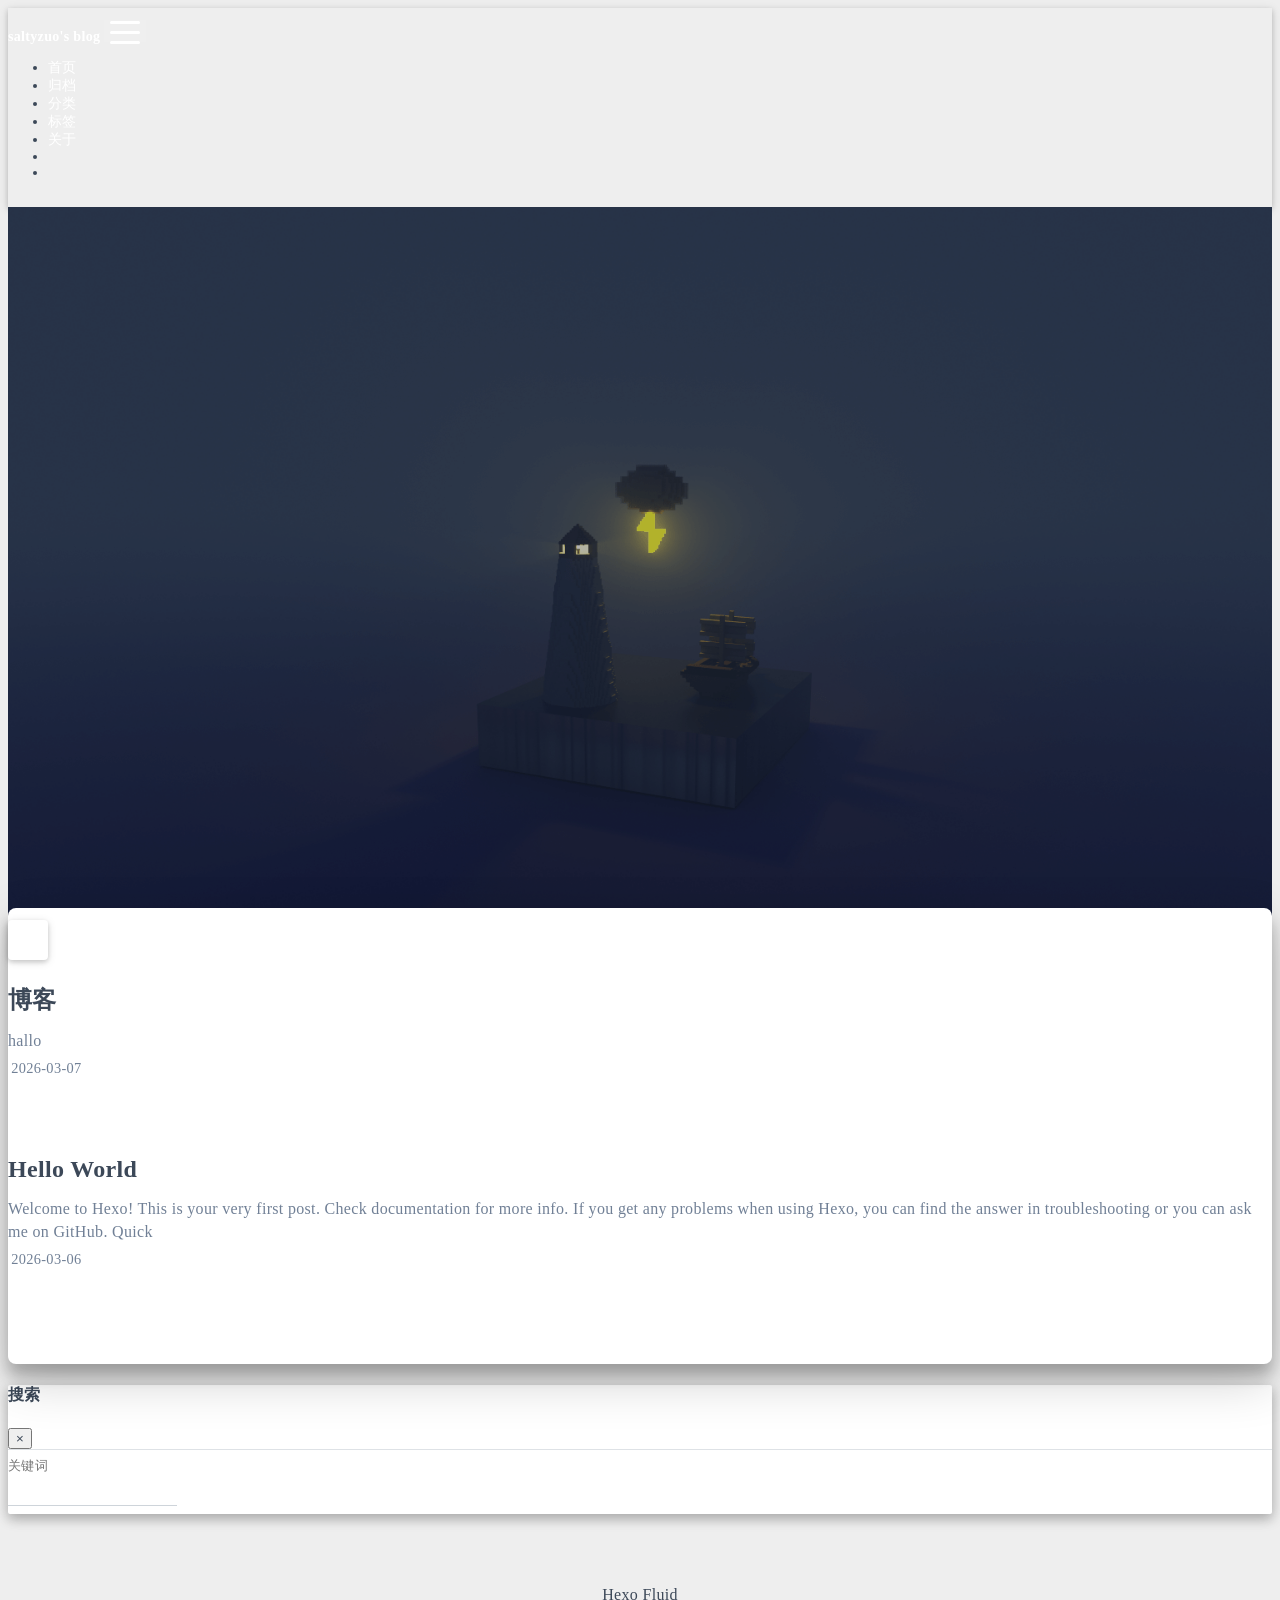
<file: index.html>
<!DOCTYPE html>
<html lang="zh-CN" data-default-color-scheme=auto>



<head>
  <meta charset="UTF-8">

  <link rel="apple-touch-icon" sizes="76x76" href="/img/fluid.png">
  <link rel="icon" href="/img/fluid.png">
  

  <meta name="viewport" content="width=device-width, initial-scale=1.0, maximum-scale=5.0, shrink-to-fit=no">
  <meta http-equiv="x-ua-compatible" content="ie=edge">
  
  <meta name="theme-color" content="#2f4154">
  <meta name="author" content="saltyzuo">
  <meta name="keywords" content="">
  
    <meta property="og:type" content="website">
<meta property="og:title" content="saltyzuo">
<meta property="og:url" content="http://example.com/index.html">
<meta property="og:site_name" content="saltyzuo">
<meta property="og:locale" content="zh_CN">
<meta property="article:author" content="saltyzuo">
<meta name="twitter:card" content="summary_large_image">
  
  
  
  <title>saltyzuo</title>

  <link  rel="stylesheet" href="https://lib.baomitu.com/twitter-bootstrap/4.6.1/css/bootstrap.min.css" />





<!-- 主题依赖的图标库，不要自行修改 -->
<!-- Do not modify the link that theme dependent icons -->

<link rel="stylesheet" href="//at.alicdn.com/t/c/font_1749284_5i9bdhy70f8.css">



<link rel="stylesheet" href="//at.alicdn.com/t/c/font_1736178_k526ubmyhba.css">


<link  rel="stylesheet" href="/css/main.css" />


  <link id="highlight-css" rel="stylesheet" href="/css/highlight.css" />
  
    <link id="highlight-css-dark" rel="stylesheet" href="/css/highlight-dark.css" />
  




  <script id="fluid-configs">
    var Fluid = window.Fluid || {};
    Fluid.ctx = Object.assign({}, Fluid.ctx)
    var CONFIG = {"hostname":"example.com","root":"/","version":"1.9.8","typing":{"enable":true,"typeSpeed":60,"cursorChar":"...","loop":false,"scope":[]},"anchorjs":{"enable":true,"element":"h1,h2,h3,h4,h5,h6","placement":"left","visible":"hover","icon":""},"progressbar":{"enable":true,"height_px":3,"color":"#29d","options":{"showSpinner":false,"trickleSpeed":100}},"code_language":{"enable":true,"default":"TEXT"},"copy_btn":true,"image_caption":{"enable":true},"image_zoom":{"enable":true,"img_url_replace":["",""]},"toc":{"enable":true,"placement":"right","headingSelector":"h1,h2,h3,h4,h5,h6","collapseDepth":0},"lazyload":{"enable":true,"loading_img":"/img/loading.gif","onlypost":false,"offset_factor":2},"web_analytics":{"enable":false,"follow_dnt":true,"baidu":null,"google":{"measurement_id":null},"tencent":{"sid":null,"cid":null},"leancloud":{"app_id":null,"app_key":null,"server_url":null,"path":"window.location.pathname","ignore_local":false},"umami":{"src":null,"website_id":null,"domains":null,"start_time":"2024-01-01T00:00:00.000Z","token":null,"api_server":null}},"search_path":"/local-search.xml","include_content_in_search":true};

    if (CONFIG.web_analytics.follow_dnt) {
      var dntVal = navigator.doNotTrack || window.doNotTrack || navigator.msDoNotTrack;
      Fluid.ctx.dnt = dntVal && (dntVal.startsWith('1') || dntVal.startsWith('yes') || dntVal.startsWith('on'));
    }
  </script>
  <script  src="/js/utils.js" ></script>
  <script  src="/js/color-schema.js" ></script>
  


  
<meta name="generator" content="Hexo 8.1.1"></head>


<body>
  

  <header>
    

<div class="header-inner" style="height: 100vh;">
  <nav id="navbar" class="navbar fixed-top  navbar-expand-lg navbar-dark scrolling-navbar">
  <div class="container">
    <a class="navbar-brand" href="/">
      <strong>saltyzuo&#39;s blog</strong>
    </a>

    <button id="navbar-toggler-btn" class="navbar-toggler" type="button" data-toggle="collapse"
            data-target="#navbarSupportedContent"
            aria-controls="navbarSupportedContent" aria-expanded="false" aria-label="Toggle navigation">
      <div class="animated-icon"><span></span><span></span><span></span></div>
    </button>

    <!-- Collapsible content -->
    <div class="collapse navbar-collapse" id="navbarSupportedContent">
      <ul class="navbar-nav ml-auto text-center">
        
          
          
          
          
            <li class="nav-item">
              <a class="nav-link" href="/" target="_self">
                <i class="iconfont icon-home-fill"></i>
                <span>首页</span>
              </a>
            </li>
          
        
          
          
          
          
            <li class="nav-item">
              <a class="nav-link" href="/archives/" target="_self">
                <i class="iconfont icon-archive-fill"></i>
                <span>归档</span>
              </a>
            </li>
          
        
          
          
          
          
            <li class="nav-item">
              <a class="nav-link" href="/categories/" target="_self">
                <i class="iconfont icon-category-fill"></i>
                <span>分类</span>
              </a>
            </li>
          
        
          
          
          
          
            <li class="nav-item">
              <a class="nav-link" href="/tags/" target="_self">
                <i class="iconfont icon-tags-fill"></i>
                <span>标签</span>
              </a>
            </li>
          
        
          
          
          
          
            <li class="nav-item">
              <a class="nav-link" href="/about/" target="_self">
                <i class="iconfont icon-user-fill"></i>
                <span>关于</span>
              </a>
            </li>
          
        
        
          <li class="nav-item" id="search-btn">
            <a class="nav-link" target="_self" href="javascript:;" data-toggle="modal" data-target="#modalSearch" aria-label="Search">
              <i class="iconfont icon-search"></i>
            </a>
          </li>
          
        
        
          <li class="nav-item" id="color-toggle-btn">
            <a class="nav-link" target="_self" href="javascript:;" aria-label="Color Toggle">
              <i class="iconfont icon-dark" id="color-toggle-icon"></i>
            </a>
          </li>
        
      </ul>
    </div>
  </div>
</nav>

  

<div id="banner" class="banner" parallax=true
     style="background: url('/img/default.png') no-repeat center center; background-size: cover;">
  <div class="full-bg-img">
    <div class="mask flex-center" style="background-color: rgba(0, 0, 0, 0.3)">
      <div class="banner-text text-center fade-in-up">
        <div class="h2">
          
            <span id="subtitle" data-typed-text="Welcome to my blog"></span>
          
        </div>

        
      </div>

      
        <div class="scroll-down-bar">
          <i class="iconfont icon-arrowdown"></i>
        </div>
      
    </div>
  </div>
</div>

</div>

  </header>

  <main>
    
      <div class="container nopadding-x-md">
        <div id="board"
          style="margin-top: 0">
          
          <div class="container">
            <div class="row">
              <div class="col-12 col-md-10 m-auto">
                


  <div class="row mx-auto index-card">
    
    
    <article class="col-12 col-md-12 mx-auto index-info">
      <h2 class="index-header">
        
        <a href="/2026/03/07/%E5%8D%9A%E5%AE%A2/" target="_self">
          博客
        </a>
      </h2>

      
      <a class="index-excerpt index-excerpt__noimg" href="/2026/03/07/%E5%8D%9A%E5%AE%A2/" target="_self">
        <div>
          hallo
        </div>
      </a>

      <div class="index-btm post-metas">
        
          <div class="post-meta mr-3">
            <i class="iconfont icon-date"></i>
            <time datetime="2026-03-07 16:09" pubdate>
              2026-03-07
            </time>
          </div>
        
        
        
      </div>
    </article>
  </div>

  <div class="row mx-auto index-card">
    
    
    <article class="col-12 col-md-12 mx-auto index-info">
      <h2 class="index-header">
        
        <a href="/2026/03/06/hello-world/" target="_self">
          Hello World
        </a>
      </h2>

      
      <a class="index-excerpt index-excerpt__noimg" href="/2026/03/06/hello-world/" target="_self">
        <div>
          Welcome to Hexo! This is your very first post. Check documentation for more info. If you get any problems when using Hexo, you can find the answer in troubleshooting or you can ask me on GitHub. Quick
        </div>
      </a>

      <div class="index-btm post-metas">
        
          <div class="post-meta mr-3">
            <i class="iconfont icon-date"></i>
            <time datetime="2026-03-06 21:44" pubdate>
              2026-03-06
            </time>
          </div>
        
        
        
      </div>
    </article>
  </div>





              </div>
            </div>
          </div>
        </div>
      </div>
    

    
      <a id="scroll-top-button" aria-label="TOP" href="#" role="button">
        <i class="iconfont icon-arrowup" aria-hidden="true"></i>
      </a>
    

    
      <div class="modal fade" id="modalSearch" tabindex="-1" role="dialog" aria-labelledby="ModalLabel"
     aria-hidden="true">
  <div class="modal-dialog modal-dialog-scrollable modal-lg" role="document">
    <div class="modal-content">
      <div class="modal-header text-center">
        <h4 class="modal-title w-100 font-weight-bold">搜索</h4>
        <button type="button" id="local-search-close" class="close" data-dismiss="modal" aria-label="Close">
          <span aria-hidden="true">&times;</span>
        </button>
      </div>
      <div class="modal-body mx-3">
        <div class="md-form mb-5">
          <input type="text" id="local-search-input" class="form-control validate">
          <label data-error="x" data-success="v" for="local-search-input">关键词</label>
        </div>
        <div class="list-group" id="local-search-result"></div>
      </div>
    </div>
  </div>
</div>

    

    
  </main>

  <footer>
    <div class="footer-inner">
  
    <div class="footer-content">
       <a href="https://hexo.io" target="_blank" rel="nofollow noopener"><span>Hexo</span></a> <i class="iconfont icon-love"></i> <a href="https://github.com/fluid-dev/hexo-theme-fluid" target="_blank" rel="nofollow noopener"><span>Fluid</span></a> 
    </div>
  
  
  
</div>

  </footer>

  <!-- Scripts -->
  
  <script  src="https://lib.baomitu.com/nprogress/0.2.0/nprogress.min.js" ></script>
  <link  rel="stylesheet" href="https://lib.baomitu.com/nprogress/0.2.0/nprogress.min.css" />

  <script>
    NProgress.configure({"showSpinner":false,"trickleSpeed":100})
    NProgress.start()
    window.addEventListener('load', function() {
      NProgress.done();
    })
  </script>


<script  src="https://lib.baomitu.com/jquery/3.6.4/jquery.min.js" ></script>
<script  src="https://lib.baomitu.com/twitter-bootstrap/4.6.1/js/bootstrap.min.js" ></script>
<script  src="/js/events.js" ></script>
<script  src="/js/plugins.js" ></script>


  <script  src="https://lib.baomitu.com/typed.js/2.0.12/typed.min.js" ></script>
  <script>
    (function (window, document) {
      var typing = Fluid.plugins.typing;
      var subtitle = document.getElementById('subtitle');
      if (!subtitle || !typing) {
        return;
      }
      var text = subtitle.getAttribute('data-typed-text');
      
        typing(text);
      
    })(window, document);
  </script>




  
    <script  src="/js/img-lazyload.js" ></script>
  




  <script  src="/js/local-search.js" ></script>





<!-- 主题的启动项，将它保持在最底部 -->
<!-- the boot of the theme, keep it at the bottom -->
<script  src="/js/boot.js" ></script>


  

  <noscript>
    <div class="noscript-warning">博客在允许 JavaScript 运行的环境下浏览效果更佳</div>
  </noscript>
</body>
</html>
</file>
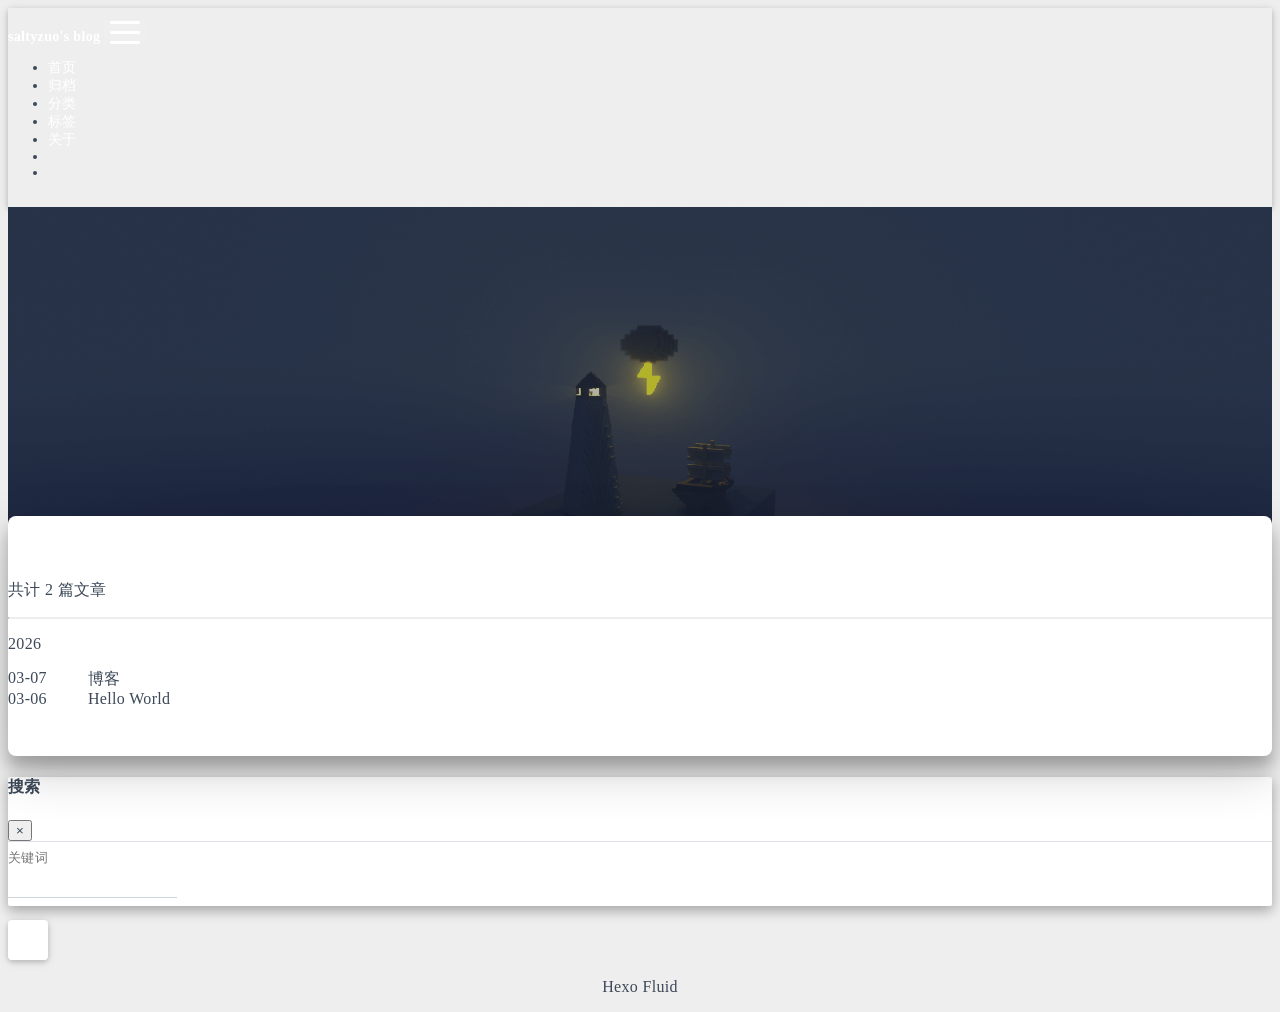
<file: archives/index.html>
<!DOCTYPE html>
<html lang="zh-CN" data-default-color-scheme=auto>



<head>
  <meta charset="UTF-8">

  <link rel="apple-touch-icon" sizes="76x76" href="/img/fluid.png">
  <link rel="icon" href="/img/fluid.png">
  

  <meta name="viewport" content="width=device-width, initial-scale=1.0, maximum-scale=5.0, shrink-to-fit=no">
  <meta http-equiv="x-ua-compatible" content="ie=edge">
  
  <meta name="theme-color" content="#2f4154">
  <meta name="author" content="saltyzuo">
  <meta name="keywords" content="">
  
    <meta property="og:type" content="website">
<meta property="og:title" content="归档">
<meta property="og:url" content="http://example.com/archives/index.html">
<meta property="og:site_name" content="saltyzuo">
<meta property="og:locale" content="zh_CN">
<meta property="article:author" content="saltyzuo">
<meta name="twitter:card" content="summary_large_image">
  
  
  
  <title>归档 - saltyzuo</title>

  <link  rel="stylesheet" href="https://lib.baomitu.com/twitter-bootstrap/4.6.1/css/bootstrap.min.css" />





<!-- 主题依赖的图标库，不要自行修改 -->
<!-- Do not modify the link that theme dependent icons -->

<link rel="stylesheet" href="//at.alicdn.com/t/c/font_1749284_5i9bdhy70f8.css">



<link rel="stylesheet" href="//at.alicdn.com/t/c/font_1736178_k526ubmyhba.css">


<link  rel="stylesheet" href="/css/main.css" />


  <link id="highlight-css" rel="stylesheet" href="/css/highlight.css" />
  
    <link id="highlight-css-dark" rel="stylesheet" href="/css/highlight-dark.css" />
  




  <script id="fluid-configs">
    var Fluid = window.Fluid || {};
    Fluid.ctx = Object.assign({}, Fluid.ctx)
    var CONFIG = {"hostname":"example.com","root":"/","version":"1.9.8","typing":{"enable":true,"typeSpeed":60,"cursorChar":"...","loop":false,"scope":[]},"anchorjs":{"enable":true,"element":"h1,h2,h3,h4,h5,h6","placement":"left","visible":"hover","icon":""},"progressbar":{"enable":true,"height_px":3,"color":"#29d","options":{"showSpinner":false,"trickleSpeed":100}},"code_language":{"enable":true,"default":"TEXT"},"copy_btn":true,"image_caption":{"enable":true},"image_zoom":{"enable":true,"img_url_replace":["",""]},"toc":{"enable":true,"placement":"right","headingSelector":"h1,h2,h3,h4,h5,h6","collapseDepth":0},"lazyload":{"enable":true,"loading_img":"/img/loading.gif","onlypost":false,"offset_factor":2},"web_analytics":{"enable":false,"follow_dnt":true,"baidu":null,"google":{"measurement_id":null},"tencent":{"sid":null,"cid":null},"leancloud":{"app_id":null,"app_key":null,"server_url":null,"path":"window.location.pathname","ignore_local":false},"umami":{"src":null,"website_id":null,"domains":null,"start_time":"2024-01-01T00:00:00.000Z","token":null,"api_server":null}},"search_path":"/local-search.xml","include_content_in_search":true};

    if (CONFIG.web_analytics.follow_dnt) {
      var dntVal = navigator.doNotTrack || window.doNotTrack || navigator.msDoNotTrack;
      Fluid.ctx.dnt = dntVal && (dntVal.startsWith('1') || dntVal.startsWith('yes') || dntVal.startsWith('on'));
    }
  </script>
  <script  src="/js/utils.js" ></script>
  <script  src="/js/color-schema.js" ></script>
  


  
<meta name="generator" content="Hexo 8.1.1"></head>


<body>
  

  <header>
    

<div class="header-inner" style="height: 60vh;">
  <nav id="navbar" class="navbar fixed-top  navbar-expand-lg navbar-dark scrolling-navbar">
  <div class="container">
    <a class="navbar-brand" href="/">
      <strong>saltyzuo&#39;s blog</strong>
    </a>

    <button id="navbar-toggler-btn" class="navbar-toggler" type="button" data-toggle="collapse"
            data-target="#navbarSupportedContent"
            aria-controls="navbarSupportedContent" aria-expanded="false" aria-label="Toggle navigation">
      <div class="animated-icon"><span></span><span></span><span></span></div>
    </button>

    <!-- Collapsible content -->
    <div class="collapse navbar-collapse" id="navbarSupportedContent">
      <ul class="navbar-nav ml-auto text-center">
        
          
          
          
          
            <li class="nav-item">
              <a class="nav-link" href="/" target="_self">
                <i class="iconfont icon-home-fill"></i>
                <span>首页</span>
              </a>
            </li>
          
        
          
          
          
          
            <li class="nav-item">
              <a class="nav-link" href="/archives/" target="_self">
                <i class="iconfont icon-archive-fill"></i>
                <span>归档</span>
              </a>
            </li>
          
        
          
          
          
          
            <li class="nav-item">
              <a class="nav-link" href="/categories/" target="_self">
                <i class="iconfont icon-category-fill"></i>
                <span>分类</span>
              </a>
            </li>
          
        
          
          
          
          
            <li class="nav-item">
              <a class="nav-link" href="/tags/" target="_self">
                <i class="iconfont icon-tags-fill"></i>
                <span>标签</span>
              </a>
            </li>
          
        
          
          
          
          
            <li class="nav-item">
              <a class="nav-link" href="/about/" target="_self">
                <i class="iconfont icon-user-fill"></i>
                <span>关于</span>
              </a>
            </li>
          
        
        
          <li class="nav-item" id="search-btn">
            <a class="nav-link" target="_self" href="javascript:;" data-toggle="modal" data-target="#modalSearch" aria-label="Search">
              <i class="iconfont icon-search"></i>
            </a>
          </li>
          
        
        
          <li class="nav-item" id="color-toggle-btn">
            <a class="nav-link" target="_self" href="javascript:;" aria-label="Color Toggle">
              <i class="iconfont icon-dark" id="color-toggle-icon"></i>
            </a>
          </li>
        
      </ul>
    </div>
  </div>
</nav>

  

<div id="banner" class="banner" parallax=true
     style="background: url('/img/default.png') no-repeat center center; background-size: cover;">
  <div class="full-bg-img">
    <div class="mask flex-center" style="background-color: rgba(0, 0, 0, 0.3)">
      <div class="banner-text text-center fade-in-up">
        <div class="h2">
          
            <span id="subtitle" data-typed-text="归档"></span>
          
        </div>

        
      </div>

      
    </div>
  </div>
</div>

</div>

  </header>

  <main>
    
      <div class="container nopadding-x-md">
        <div id="board"
          >
          
          <div class="container">
            <div class="row">
              <div class="col-12 col-md-10 m-auto">
                

<div class="list-group">
  <p class="h4">共计 2 篇文章</p>
  <hr>
  
  
    
      
      <p class="h5">2026</p>
    
    <a href="/2026/03/07/%E5%8D%9A%E5%AE%A2/" class="list-group-item list-group-item-action">
      <time>03-07</time>
      <div class="list-group-item-title">博客</div>
    </a>
  
    
    <a href="/2026/03/06/hello-world/" class="list-group-item list-group-item-action">
      <time>03-06</time>
      <div class="list-group-item-title">Hello World</div>
    </a>
  
</div>





              </div>
            </div>
          </div>
        </div>
      </div>
    

    
      <a id="scroll-top-button" aria-label="TOP" href="#" role="button">
        <i class="iconfont icon-arrowup" aria-hidden="true"></i>
      </a>
    

    
      <div class="modal fade" id="modalSearch" tabindex="-1" role="dialog" aria-labelledby="ModalLabel"
     aria-hidden="true">
  <div class="modal-dialog modal-dialog-scrollable modal-lg" role="document">
    <div class="modal-content">
      <div class="modal-header text-center">
        <h4 class="modal-title w-100 font-weight-bold">搜索</h4>
        <button type="button" id="local-search-close" class="close" data-dismiss="modal" aria-label="Close">
          <span aria-hidden="true">&times;</span>
        </button>
      </div>
      <div class="modal-body mx-3">
        <div class="md-form mb-5">
          <input type="text" id="local-search-input" class="form-control validate">
          <label data-error="x" data-success="v" for="local-search-input">关键词</label>
        </div>
        <div class="list-group" id="local-search-result"></div>
      </div>
    </div>
  </div>
</div>

    

    
  </main>

  <footer>
    <div class="footer-inner">
  
    <div class="footer-content">
       <a href="https://hexo.io" target="_blank" rel="nofollow noopener"><span>Hexo</span></a> <i class="iconfont icon-love"></i> <a href="https://github.com/fluid-dev/hexo-theme-fluid" target="_blank" rel="nofollow noopener"><span>Fluid</span></a> 
    </div>
  
  
  
</div>

  </footer>

  <!-- Scripts -->
  
  <script  src="https://lib.baomitu.com/nprogress/0.2.0/nprogress.min.js" ></script>
  <link  rel="stylesheet" href="https://lib.baomitu.com/nprogress/0.2.0/nprogress.min.css" />

  <script>
    NProgress.configure({"showSpinner":false,"trickleSpeed":100})
    NProgress.start()
    window.addEventListener('load', function() {
      NProgress.done();
    })
  </script>


<script  src="https://lib.baomitu.com/jquery/3.6.4/jquery.min.js" ></script>
<script  src="https://lib.baomitu.com/twitter-bootstrap/4.6.1/js/bootstrap.min.js" ></script>
<script  src="/js/events.js" ></script>
<script  src="/js/plugins.js" ></script>


  <script  src="https://lib.baomitu.com/typed.js/2.0.12/typed.min.js" ></script>
  <script>
    (function (window, document) {
      var typing = Fluid.plugins.typing;
      var subtitle = document.getElementById('subtitle');
      if (!subtitle || !typing) {
        return;
      }
      var text = subtitle.getAttribute('data-typed-text');
      
        typing(text);
      
    })(window, document);
  </script>




  
    <script  src="/js/img-lazyload.js" ></script>
  




  <script  src="/js/local-search.js" ></script>





<!-- 主题的启动项，将它保持在最底部 -->
<!-- the boot of the theme, keep it at the bottom -->
<script  src="/js/boot.js" ></script>


  

  <noscript>
    <div class="noscript-warning">博客在允许 JavaScript 运行的环境下浏览效果更佳</div>
  </noscript>
</body>
</html>
</file>
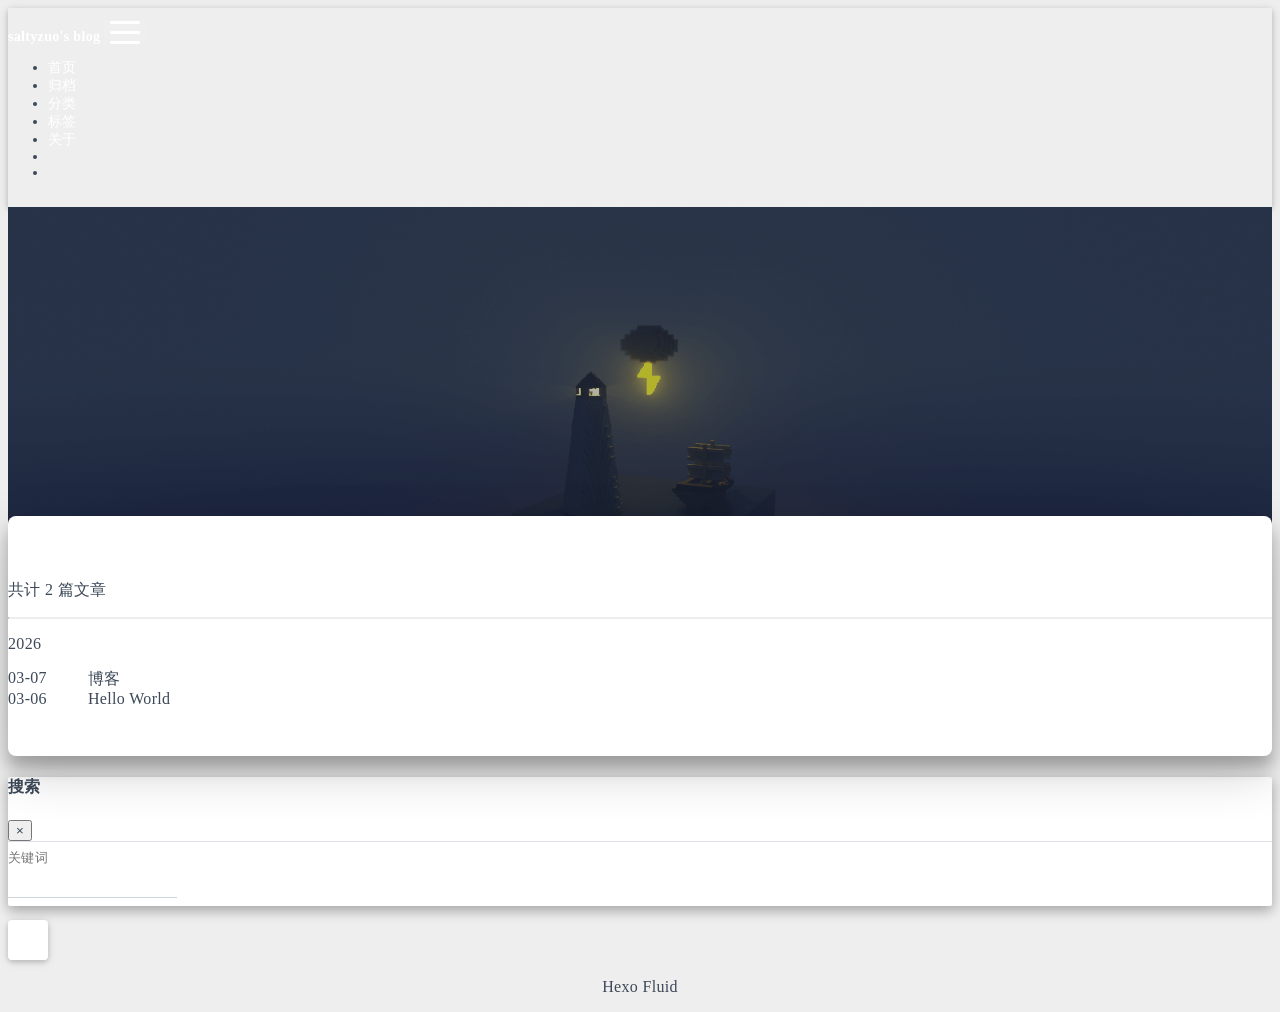
<file: archives/2026/index.html>
<!DOCTYPE html>
<html lang="zh-CN" data-default-color-scheme=auto>



<head>
  <meta charset="UTF-8">

  <link rel="apple-touch-icon" sizes="76x76" href="/img/fluid.png">
  <link rel="icon" href="/img/fluid.png">
  

  <meta name="viewport" content="width=device-width, initial-scale=1.0, maximum-scale=5.0, shrink-to-fit=no">
  <meta http-equiv="x-ua-compatible" content="ie=edge">
  
  <meta name="theme-color" content="#2f4154">
  <meta name="author" content="saltyzuo">
  <meta name="keywords" content="">
  
    <meta property="og:type" content="website">
<meta property="og:title" content="归档">
<meta property="og:url" content="http://example.com/archives/2026/index.html">
<meta property="og:site_name" content="saltyzuo">
<meta property="og:locale" content="zh_CN">
<meta property="article:author" content="saltyzuo">
<meta name="twitter:card" content="summary_large_image">
  
  
  
  <title>归档 - saltyzuo</title>

  <link  rel="stylesheet" href="https://lib.baomitu.com/twitter-bootstrap/4.6.1/css/bootstrap.min.css" />





<!-- 主题依赖的图标库，不要自行修改 -->
<!-- Do not modify the link that theme dependent icons -->

<link rel="stylesheet" href="//at.alicdn.com/t/c/font_1749284_5i9bdhy70f8.css">



<link rel="stylesheet" href="//at.alicdn.com/t/c/font_1736178_k526ubmyhba.css">


<link  rel="stylesheet" href="/css/main.css" />


  <link id="highlight-css" rel="stylesheet" href="/css/highlight.css" />
  
    <link id="highlight-css-dark" rel="stylesheet" href="/css/highlight-dark.css" />
  




  <script id="fluid-configs">
    var Fluid = window.Fluid || {};
    Fluid.ctx = Object.assign({}, Fluid.ctx)
    var CONFIG = {"hostname":"example.com","root":"/","version":"1.9.8","typing":{"enable":true,"typeSpeed":60,"cursorChar":"...","loop":false,"scope":[]},"anchorjs":{"enable":true,"element":"h1,h2,h3,h4,h5,h6","placement":"left","visible":"hover","icon":""},"progressbar":{"enable":true,"height_px":3,"color":"#29d","options":{"showSpinner":false,"trickleSpeed":100}},"code_language":{"enable":true,"default":"TEXT"},"copy_btn":true,"image_caption":{"enable":true},"image_zoom":{"enable":true,"img_url_replace":["",""]},"toc":{"enable":true,"placement":"right","headingSelector":"h1,h2,h3,h4,h5,h6","collapseDepth":0},"lazyload":{"enable":true,"loading_img":"/img/loading.gif","onlypost":false,"offset_factor":2},"web_analytics":{"enable":false,"follow_dnt":true,"baidu":null,"google":{"measurement_id":null},"tencent":{"sid":null,"cid":null},"leancloud":{"app_id":null,"app_key":null,"server_url":null,"path":"window.location.pathname","ignore_local":false},"umami":{"src":null,"website_id":null,"domains":null,"start_time":"2024-01-01T00:00:00.000Z","token":null,"api_server":null}},"search_path":"/local-search.xml","include_content_in_search":true};

    if (CONFIG.web_analytics.follow_dnt) {
      var dntVal = navigator.doNotTrack || window.doNotTrack || navigator.msDoNotTrack;
      Fluid.ctx.dnt = dntVal && (dntVal.startsWith('1') || dntVal.startsWith('yes') || dntVal.startsWith('on'));
    }
  </script>
  <script  src="/js/utils.js" ></script>
  <script  src="/js/color-schema.js" ></script>
  


  
<meta name="generator" content="Hexo 8.1.1"></head>


<body>
  

  <header>
    

<div class="header-inner" style="height: 60vh;">
  <nav id="navbar" class="navbar fixed-top  navbar-expand-lg navbar-dark scrolling-navbar">
  <div class="container">
    <a class="navbar-brand" href="/">
      <strong>saltyzuo&#39;s blog</strong>
    </a>

    <button id="navbar-toggler-btn" class="navbar-toggler" type="button" data-toggle="collapse"
            data-target="#navbarSupportedContent"
            aria-controls="navbarSupportedContent" aria-expanded="false" aria-label="Toggle navigation">
      <div class="animated-icon"><span></span><span></span><span></span></div>
    </button>

    <!-- Collapsible content -->
    <div class="collapse navbar-collapse" id="navbarSupportedContent">
      <ul class="navbar-nav ml-auto text-center">
        
          
          
          
          
            <li class="nav-item">
              <a class="nav-link" href="/" target="_self">
                <i class="iconfont icon-home-fill"></i>
                <span>首页</span>
              </a>
            </li>
          
        
          
          
          
          
            <li class="nav-item">
              <a class="nav-link" href="/archives/" target="_self">
                <i class="iconfont icon-archive-fill"></i>
                <span>归档</span>
              </a>
            </li>
          
        
          
          
          
          
            <li class="nav-item">
              <a class="nav-link" href="/categories/" target="_self">
                <i class="iconfont icon-category-fill"></i>
                <span>分类</span>
              </a>
            </li>
          
        
          
          
          
          
            <li class="nav-item">
              <a class="nav-link" href="/tags/" target="_self">
                <i class="iconfont icon-tags-fill"></i>
                <span>标签</span>
              </a>
            </li>
          
        
          
          
          
          
            <li class="nav-item">
              <a class="nav-link" href="/about/" target="_self">
                <i class="iconfont icon-user-fill"></i>
                <span>关于</span>
              </a>
            </li>
          
        
        
          <li class="nav-item" id="search-btn">
            <a class="nav-link" target="_self" href="javascript:;" data-toggle="modal" data-target="#modalSearch" aria-label="Search">
              <i class="iconfont icon-search"></i>
            </a>
          </li>
          
        
        
          <li class="nav-item" id="color-toggle-btn">
            <a class="nav-link" target="_self" href="javascript:;" aria-label="Color Toggle">
              <i class="iconfont icon-dark" id="color-toggle-icon"></i>
            </a>
          </li>
        
      </ul>
    </div>
  </div>
</nav>

  

<div id="banner" class="banner" parallax=true
     style="background: url('/img/default.png') no-repeat center center; background-size: cover;">
  <div class="full-bg-img">
    <div class="mask flex-center" style="background-color: rgba(0, 0, 0, 0.3)">
      <div class="banner-text text-center fade-in-up">
        <div class="h2">
          
            <span id="subtitle" data-typed-text="归档"></span>
          
        </div>

        
      </div>

      
    </div>
  </div>
</div>

</div>

  </header>

  <main>
    
      <div class="container nopadding-x-md">
        <div id="board"
          >
          
          <div class="container">
            <div class="row">
              <div class="col-12 col-md-10 m-auto">
                

<div class="list-group">
  <p class="h4">共计 2 篇文章</p>
  <hr>
  
  
    
      
      <p class="h5">2026</p>
    
    <a href="/2026/03/07/%E5%8D%9A%E5%AE%A2/" class="list-group-item list-group-item-action">
      <time>03-07</time>
      <div class="list-group-item-title">博客</div>
    </a>
  
    
    <a href="/2026/03/06/hello-world/" class="list-group-item list-group-item-action">
      <time>03-06</time>
      <div class="list-group-item-title">Hello World</div>
    </a>
  
</div>





              </div>
            </div>
          </div>
        </div>
      </div>
    

    
      <a id="scroll-top-button" aria-label="TOP" href="#" role="button">
        <i class="iconfont icon-arrowup" aria-hidden="true"></i>
      </a>
    

    
      <div class="modal fade" id="modalSearch" tabindex="-1" role="dialog" aria-labelledby="ModalLabel"
     aria-hidden="true">
  <div class="modal-dialog modal-dialog-scrollable modal-lg" role="document">
    <div class="modal-content">
      <div class="modal-header text-center">
        <h4 class="modal-title w-100 font-weight-bold">搜索</h4>
        <button type="button" id="local-search-close" class="close" data-dismiss="modal" aria-label="Close">
          <span aria-hidden="true">&times;</span>
        </button>
      </div>
      <div class="modal-body mx-3">
        <div class="md-form mb-5">
          <input type="text" id="local-search-input" class="form-control validate">
          <label data-error="x" data-success="v" for="local-search-input">关键词</label>
        </div>
        <div class="list-group" id="local-search-result"></div>
      </div>
    </div>
  </div>
</div>

    

    
  </main>

  <footer>
    <div class="footer-inner">
  
    <div class="footer-content">
       <a href="https://hexo.io" target="_blank" rel="nofollow noopener"><span>Hexo</span></a> <i class="iconfont icon-love"></i> <a href="https://github.com/fluid-dev/hexo-theme-fluid" target="_blank" rel="nofollow noopener"><span>Fluid</span></a> 
    </div>
  
  
  
</div>

  </footer>

  <!-- Scripts -->
  
  <script  src="https://lib.baomitu.com/nprogress/0.2.0/nprogress.min.js" ></script>
  <link  rel="stylesheet" href="https://lib.baomitu.com/nprogress/0.2.0/nprogress.min.css" />

  <script>
    NProgress.configure({"showSpinner":false,"trickleSpeed":100})
    NProgress.start()
    window.addEventListener('load', function() {
      NProgress.done();
    })
  </script>


<script  src="https://lib.baomitu.com/jquery/3.6.4/jquery.min.js" ></script>
<script  src="https://lib.baomitu.com/twitter-bootstrap/4.6.1/js/bootstrap.min.js" ></script>
<script  src="/js/events.js" ></script>
<script  src="/js/plugins.js" ></script>


  <script  src="https://lib.baomitu.com/typed.js/2.0.12/typed.min.js" ></script>
  <script>
    (function (window, document) {
      var typing = Fluid.plugins.typing;
      var subtitle = document.getElementById('subtitle');
      if (!subtitle || !typing) {
        return;
      }
      var text = subtitle.getAttribute('data-typed-text');
      
        typing(text);
      
    })(window, document);
  </script>




  
    <script  src="/js/img-lazyload.js" ></script>
  




  <script  src="/js/local-search.js" ></script>





<!-- 主题的启动项，将它保持在最底部 -->
<!-- the boot of the theme, keep it at the bottom -->
<script  src="/js/boot.js" ></script>


  

  <noscript>
    <div class="noscript-warning">博客在允许 JavaScript 运行的环境下浏览效果更佳</div>
  </noscript>
</body>
</html>
</file>
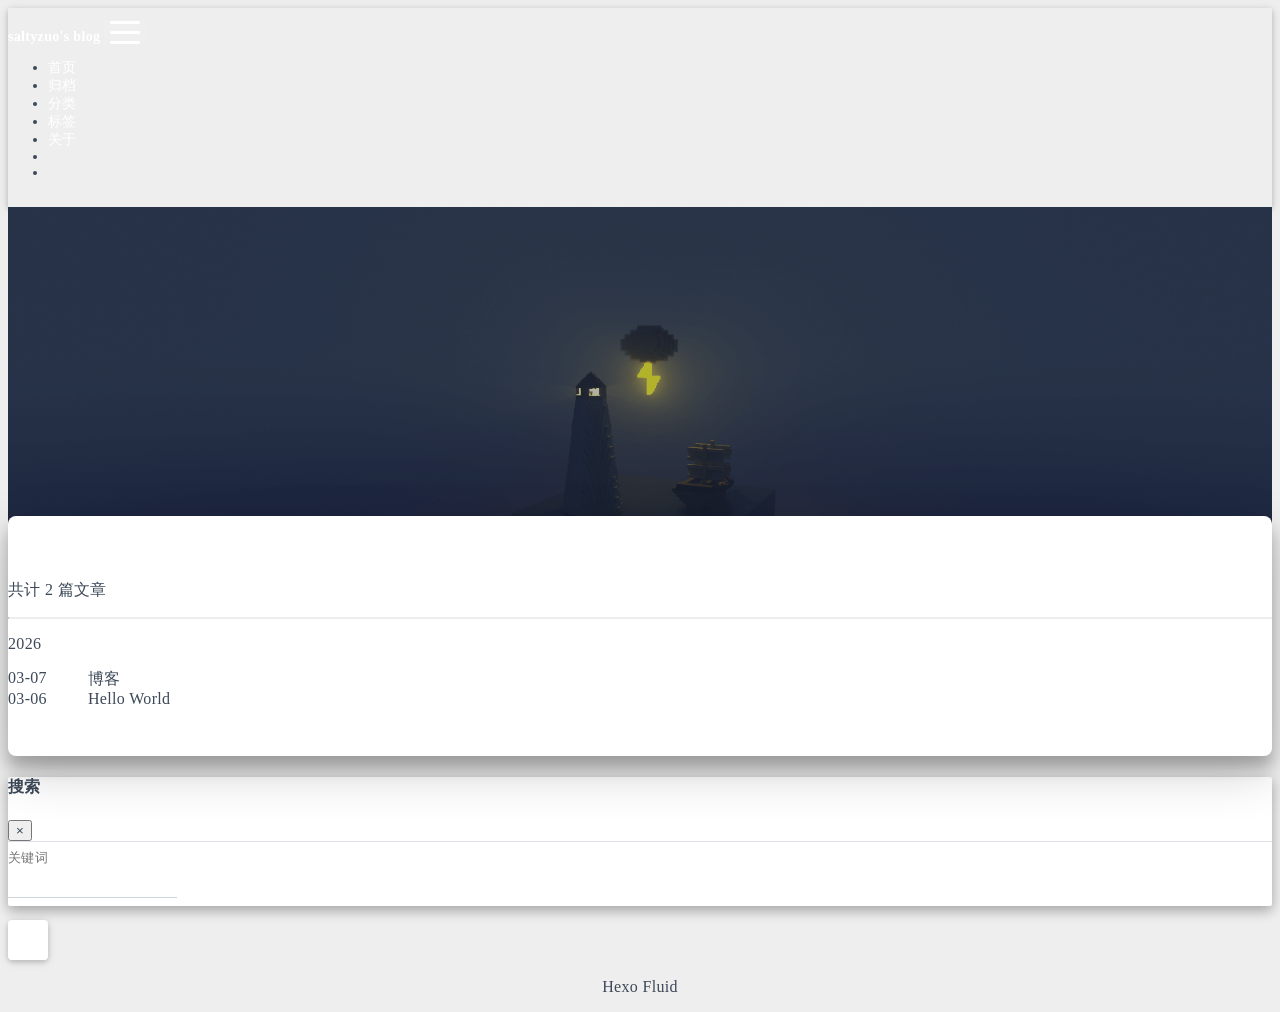
<file: archives/2026/03/index.html>
<!DOCTYPE html>
<html lang="zh-CN" data-default-color-scheme=auto>



<head>
  <meta charset="UTF-8">

  <link rel="apple-touch-icon" sizes="76x76" href="/img/fluid.png">
  <link rel="icon" href="/img/fluid.png">
  

  <meta name="viewport" content="width=device-width, initial-scale=1.0, maximum-scale=5.0, shrink-to-fit=no">
  <meta http-equiv="x-ua-compatible" content="ie=edge">
  
  <meta name="theme-color" content="#2f4154">
  <meta name="author" content="saltyzuo">
  <meta name="keywords" content="">
  
    <meta property="og:type" content="website">
<meta property="og:title" content="归档">
<meta property="og:url" content="http://example.com/archives/2026/03/index.html">
<meta property="og:site_name" content="saltyzuo">
<meta property="og:locale" content="zh_CN">
<meta property="article:author" content="saltyzuo">
<meta name="twitter:card" content="summary_large_image">
  
  
  
  <title>归档 - saltyzuo</title>

  <link  rel="stylesheet" href="https://lib.baomitu.com/twitter-bootstrap/4.6.1/css/bootstrap.min.css" />





<!-- 主题依赖的图标库，不要自行修改 -->
<!-- Do not modify the link that theme dependent icons -->

<link rel="stylesheet" href="//at.alicdn.com/t/c/font_1749284_5i9bdhy70f8.css">



<link rel="stylesheet" href="//at.alicdn.com/t/c/font_1736178_k526ubmyhba.css">


<link  rel="stylesheet" href="/css/main.css" />


  <link id="highlight-css" rel="stylesheet" href="/css/highlight.css" />
  
    <link id="highlight-css-dark" rel="stylesheet" href="/css/highlight-dark.css" />
  




  <script id="fluid-configs">
    var Fluid = window.Fluid || {};
    Fluid.ctx = Object.assign({}, Fluid.ctx)
    var CONFIG = {"hostname":"example.com","root":"/","version":"1.9.8","typing":{"enable":true,"typeSpeed":60,"cursorChar":"...","loop":false,"scope":[]},"anchorjs":{"enable":true,"element":"h1,h2,h3,h4,h5,h6","placement":"left","visible":"hover","icon":""},"progressbar":{"enable":true,"height_px":3,"color":"#29d","options":{"showSpinner":false,"trickleSpeed":100}},"code_language":{"enable":true,"default":"TEXT"},"copy_btn":true,"image_caption":{"enable":true},"image_zoom":{"enable":true,"img_url_replace":["",""]},"toc":{"enable":true,"placement":"right","headingSelector":"h1,h2,h3,h4,h5,h6","collapseDepth":0},"lazyload":{"enable":true,"loading_img":"/img/loading.gif","onlypost":false,"offset_factor":2},"web_analytics":{"enable":false,"follow_dnt":true,"baidu":null,"google":{"measurement_id":null},"tencent":{"sid":null,"cid":null},"leancloud":{"app_id":null,"app_key":null,"server_url":null,"path":"window.location.pathname","ignore_local":false},"umami":{"src":null,"website_id":null,"domains":null,"start_time":"2024-01-01T00:00:00.000Z","token":null,"api_server":null}},"search_path":"/local-search.xml","include_content_in_search":true};

    if (CONFIG.web_analytics.follow_dnt) {
      var dntVal = navigator.doNotTrack || window.doNotTrack || navigator.msDoNotTrack;
      Fluid.ctx.dnt = dntVal && (dntVal.startsWith('1') || dntVal.startsWith('yes') || dntVal.startsWith('on'));
    }
  </script>
  <script  src="/js/utils.js" ></script>
  <script  src="/js/color-schema.js" ></script>
  


  
<meta name="generator" content="Hexo 8.1.1"></head>


<body>
  

  <header>
    

<div class="header-inner" style="height: 60vh;">
  <nav id="navbar" class="navbar fixed-top  navbar-expand-lg navbar-dark scrolling-navbar">
  <div class="container">
    <a class="navbar-brand" href="/">
      <strong>saltyzuo&#39;s blog</strong>
    </a>

    <button id="navbar-toggler-btn" class="navbar-toggler" type="button" data-toggle="collapse"
            data-target="#navbarSupportedContent"
            aria-controls="navbarSupportedContent" aria-expanded="false" aria-label="Toggle navigation">
      <div class="animated-icon"><span></span><span></span><span></span></div>
    </button>

    <!-- Collapsible content -->
    <div class="collapse navbar-collapse" id="navbarSupportedContent">
      <ul class="navbar-nav ml-auto text-center">
        
          
          
          
          
            <li class="nav-item">
              <a class="nav-link" href="/" target="_self">
                <i class="iconfont icon-home-fill"></i>
                <span>首页</span>
              </a>
            </li>
          
        
          
          
          
          
            <li class="nav-item">
              <a class="nav-link" href="/archives/" target="_self">
                <i class="iconfont icon-archive-fill"></i>
                <span>归档</span>
              </a>
            </li>
          
        
          
          
          
          
            <li class="nav-item">
              <a class="nav-link" href="/categories/" target="_self">
                <i class="iconfont icon-category-fill"></i>
                <span>分类</span>
              </a>
            </li>
          
        
          
          
          
          
            <li class="nav-item">
              <a class="nav-link" href="/tags/" target="_self">
                <i class="iconfont icon-tags-fill"></i>
                <span>标签</span>
              </a>
            </li>
          
        
          
          
          
          
            <li class="nav-item">
              <a class="nav-link" href="/about/" target="_self">
                <i class="iconfont icon-user-fill"></i>
                <span>关于</span>
              </a>
            </li>
          
        
        
          <li class="nav-item" id="search-btn">
            <a class="nav-link" target="_self" href="javascript:;" data-toggle="modal" data-target="#modalSearch" aria-label="Search">
              <i class="iconfont icon-search"></i>
            </a>
          </li>
          
        
        
          <li class="nav-item" id="color-toggle-btn">
            <a class="nav-link" target="_self" href="javascript:;" aria-label="Color Toggle">
              <i class="iconfont icon-dark" id="color-toggle-icon"></i>
            </a>
          </li>
        
      </ul>
    </div>
  </div>
</nav>

  

<div id="banner" class="banner" parallax=true
     style="background: url('/img/default.png') no-repeat center center; background-size: cover;">
  <div class="full-bg-img">
    <div class="mask flex-center" style="background-color: rgba(0, 0, 0, 0.3)">
      <div class="banner-text text-center fade-in-up">
        <div class="h2">
          
            <span id="subtitle" data-typed-text="归档"></span>
          
        </div>

        
      </div>

      
    </div>
  </div>
</div>

</div>

  </header>

  <main>
    
      <div class="container nopadding-x-md">
        <div id="board"
          >
          
          <div class="container">
            <div class="row">
              <div class="col-12 col-md-10 m-auto">
                

<div class="list-group">
  <p class="h4">共计 2 篇文章</p>
  <hr>
  
  
    
      
      <p class="h5">2026</p>
    
    <a href="/2026/03/07/%E5%8D%9A%E5%AE%A2/" class="list-group-item list-group-item-action">
      <time>03-07</time>
      <div class="list-group-item-title">博客</div>
    </a>
  
    
    <a href="/2026/03/06/hello-world/" class="list-group-item list-group-item-action">
      <time>03-06</time>
      <div class="list-group-item-title">Hello World</div>
    </a>
  
</div>





              </div>
            </div>
          </div>
        </div>
      </div>
    

    
      <a id="scroll-top-button" aria-label="TOP" href="#" role="button">
        <i class="iconfont icon-arrowup" aria-hidden="true"></i>
      </a>
    

    
      <div class="modal fade" id="modalSearch" tabindex="-1" role="dialog" aria-labelledby="ModalLabel"
     aria-hidden="true">
  <div class="modal-dialog modal-dialog-scrollable modal-lg" role="document">
    <div class="modal-content">
      <div class="modal-header text-center">
        <h4 class="modal-title w-100 font-weight-bold">搜索</h4>
        <button type="button" id="local-search-close" class="close" data-dismiss="modal" aria-label="Close">
          <span aria-hidden="true">&times;</span>
        </button>
      </div>
      <div class="modal-body mx-3">
        <div class="md-form mb-5">
          <input type="text" id="local-search-input" class="form-control validate">
          <label data-error="x" data-success="v" for="local-search-input">关键词</label>
        </div>
        <div class="list-group" id="local-search-result"></div>
      </div>
    </div>
  </div>
</div>

    

    
  </main>

  <footer>
    <div class="footer-inner">
  
    <div class="footer-content">
       <a href="https://hexo.io" target="_blank" rel="nofollow noopener"><span>Hexo</span></a> <i class="iconfont icon-love"></i> <a href="https://github.com/fluid-dev/hexo-theme-fluid" target="_blank" rel="nofollow noopener"><span>Fluid</span></a> 
    </div>
  
  
  
</div>

  </footer>

  <!-- Scripts -->
  
  <script  src="https://lib.baomitu.com/nprogress/0.2.0/nprogress.min.js" ></script>
  <link  rel="stylesheet" href="https://lib.baomitu.com/nprogress/0.2.0/nprogress.min.css" />

  <script>
    NProgress.configure({"showSpinner":false,"trickleSpeed":100})
    NProgress.start()
    window.addEventListener('load', function() {
      NProgress.done();
    })
  </script>


<script  src="https://lib.baomitu.com/jquery/3.6.4/jquery.min.js" ></script>
<script  src="https://lib.baomitu.com/twitter-bootstrap/4.6.1/js/bootstrap.min.js" ></script>
<script  src="/js/events.js" ></script>
<script  src="/js/plugins.js" ></script>


  <script  src="https://lib.baomitu.com/typed.js/2.0.12/typed.min.js" ></script>
  <script>
    (function (window, document) {
      var typing = Fluid.plugins.typing;
      var subtitle = document.getElementById('subtitle');
      if (!subtitle || !typing) {
        return;
      }
      var text = subtitle.getAttribute('data-typed-text');
      
        typing(text);
      
    })(window, document);
  </script>




  
    <script  src="/js/img-lazyload.js" ></script>
  




  <script  src="/js/local-search.js" ></script>





<!-- 主题的启动项，将它保持在最底部 -->
<!-- the boot of the theme, keep it at the bottom -->
<script  src="/js/boot.js" ></script>


  

  <noscript>
    <div class="noscript-warning">博客在允许 JavaScript 运行的环境下浏览效果更佳</div>
  </noscript>
</body>
</html>
</file>
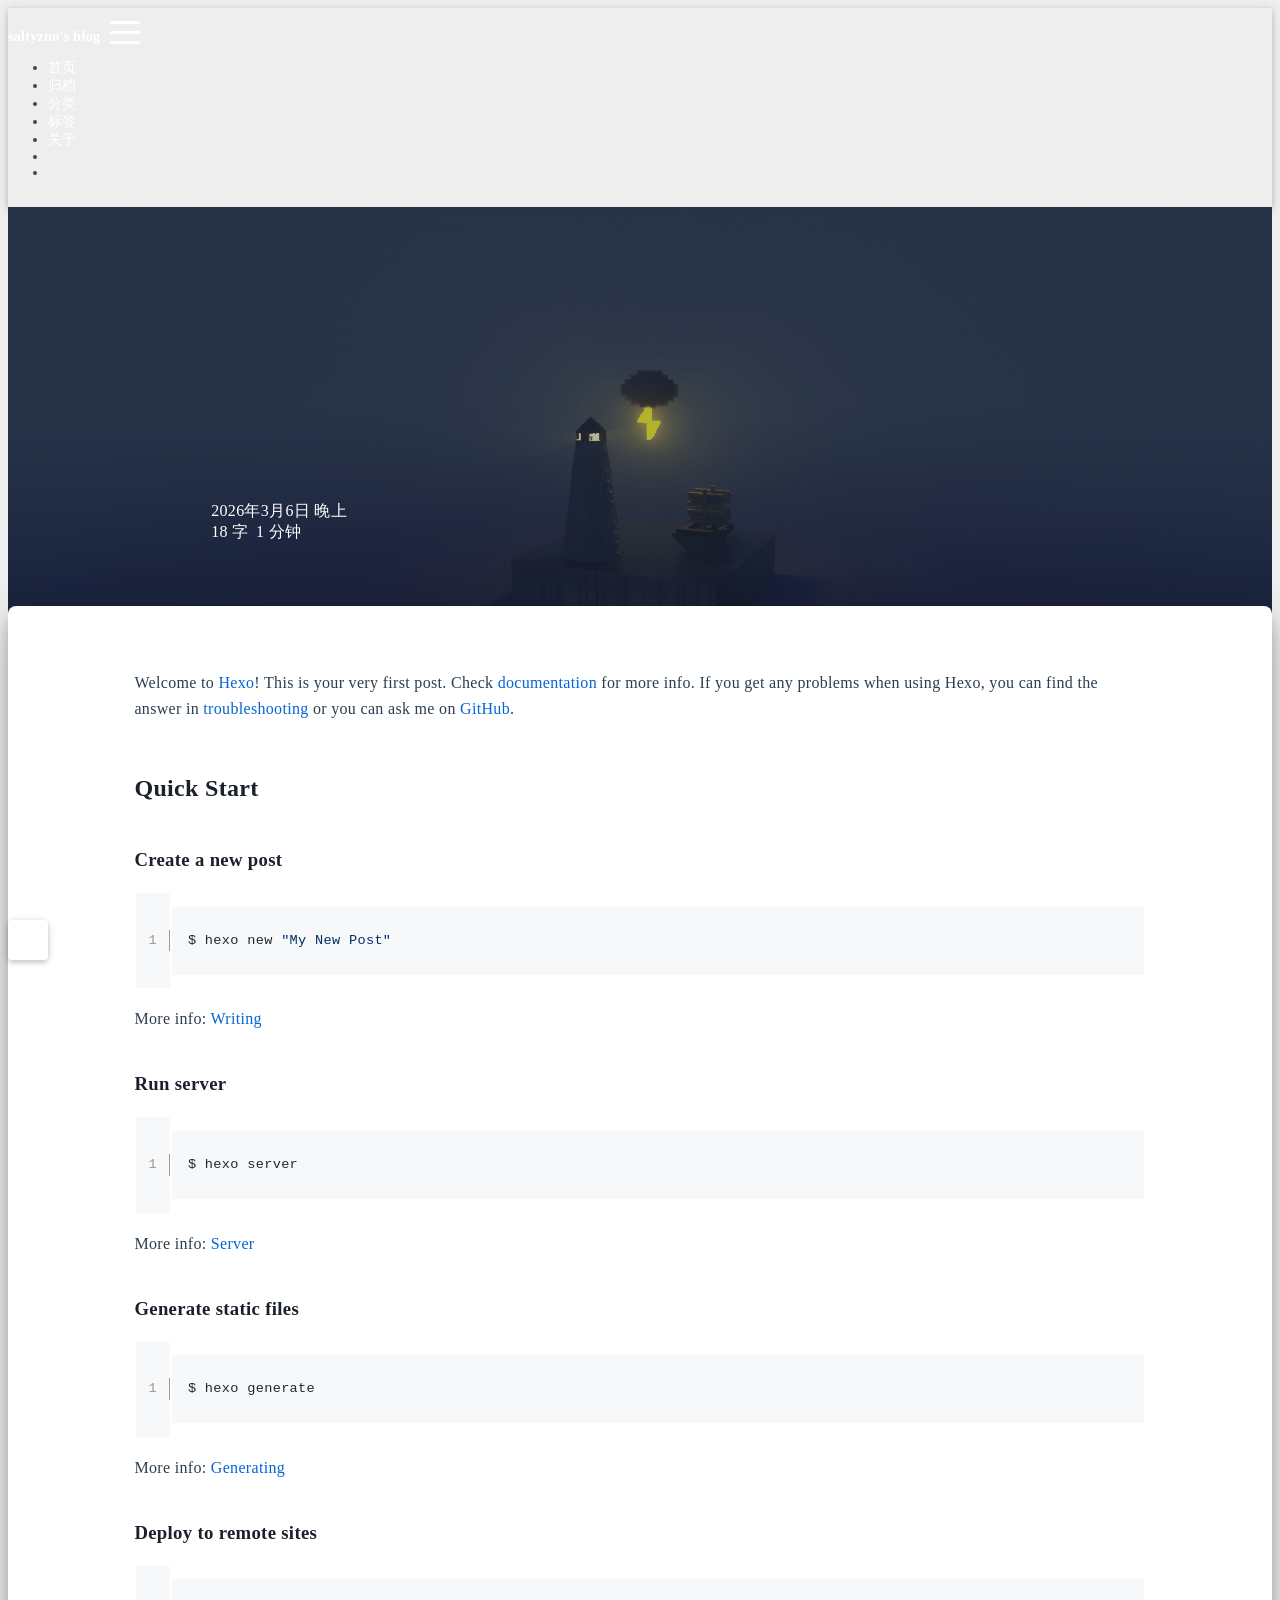
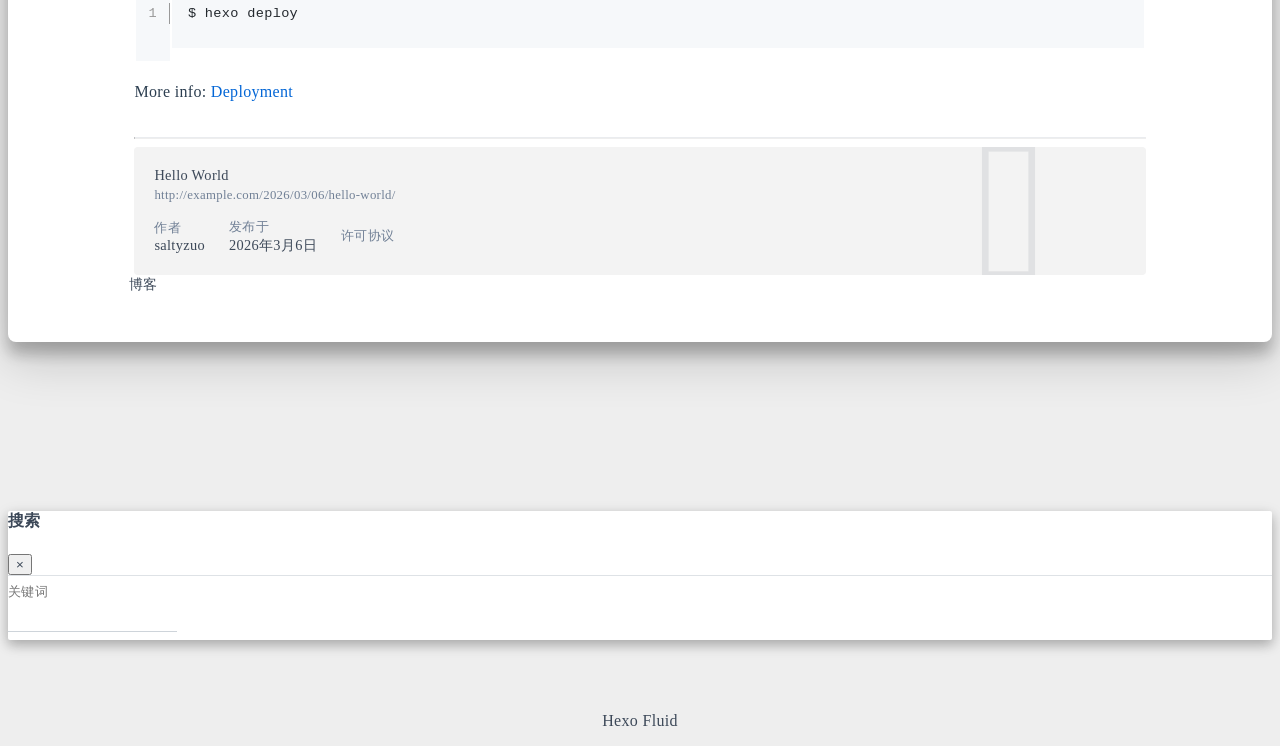
<file: 2026/03/06/hello-world/index.html>
<!DOCTYPE html>
<html lang="zh-CN" data-default-color-scheme=auto>



<head>
  <meta charset="UTF-8">

  <link rel="apple-touch-icon" sizes="76x76" href="/img/fluid.png">
  <link rel="icon" href="/img/fluid.png">
  

  <meta name="viewport" content="width=device-width, initial-scale=1.0, maximum-scale=5.0, shrink-to-fit=no">
  <meta http-equiv="x-ua-compatible" content="ie=edge">
  
  <meta name="theme-color" content="#2f4154">
  <meta name="author" content="saltyzuo">
  <meta name="keywords" content="">
  
    <meta name="description" content="Welcome to Hexo! This is your very first post. Check documentation for more info. If you get any problems when using Hexo, you can find the answer in troubleshooting or you can ask me on GitHub. Quick">
<meta property="og:type" content="article">
<meta property="og:title" content="Hello World">
<meta property="og:url" content="http://example.com/2026/03/06/hello-world/index.html">
<meta property="og:site_name" content="saltyzuo">
<meta property="og:description" content="Welcome to Hexo! This is your very first post. Check documentation for more info. If you get any problems when using Hexo, you can find the answer in troubleshooting or you can ask me on GitHub. Quick">
<meta property="og:locale" content="zh_CN">
<meta property="article:published_time" content="2026-03-06T13:44:35.959Z">
<meta property="article:modified_time" content="2026-03-06T13:44:35.959Z">
<meta property="article:author" content="saltyzuo">
<meta name="twitter:card" content="summary_large_image">
  
  
  
  <title>Hello World - saltyzuo</title>

  <link  rel="stylesheet" href="https://lib.baomitu.com/twitter-bootstrap/4.6.1/css/bootstrap.min.css" />



  <link  rel="stylesheet" href="https://lib.baomitu.com/github-markdown-css/4.0.0/github-markdown.min.css" />

  <link  rel="stylesheet" href="https://lib.baomitu.com/hint.css/2.7.0/hint.min.css" />

  <link  rel="stylesheet" href="https://lib.baomitu.com/fancybox/3.5.7/jquery.fancybox.min.css" />



<!-- 主题依赖的图标库，不要自行修改 -->
<!-- Do not modify the link that theme dependent icons -->

<link rel="stylesheet" href="//at.alicdn.com/t/c/font_1749284_5i9bdhy70f8.css">



<link rel="stylesheet" href="//at.alicdn.com/t/c/font_1736178_k526ubmyhba.css">


<link  rel="stylesheet" href="/css/main.css" />


  <link id="highlight-css" rel="stylesheet" href="/css/highlight.css" />
  
    <link id="highlight-css-dark" rel="stylesheet" href="/css/highlight-dark.css" />
  




  <script id="fluid-configs">
    var Fluid = window.Fluid || {};
    Fluid.ctx = Object.assign({}, Fluid.ctx)
    var CONFIG = {"hostname":"example.com","root":"/","version":"1.9.8","typing":{"enable":true,"typeSpeed":60,"cursorChar":"...","loop":false,"scope":[]},"anchorjs":{"enable":true,"element":"h1,h2,h3,h4,h5,h6","placement":"left","visible":"hover","icon":""},"progressbar":{"enable":true,"height_px":3,"color":"#29d","options":{"showSpinner":false,"trickleSpeed":100}},"code_language":{"enable":true,"default":"TEXT"},"copy_btn":true,"image_caption":{"enable":true},"image_zoom":{"enable":true,"img_url_replace":["",""]},"toc":{"enable":true,"placement":"right","headingSelector":"h1,h2,h3,h4,h5,h6","collapseDepth":0},"lazyload":{"enable":true,"loading_img":"/img/loading.gif","onlypost":false,"offset_factor":2},"web_analytics":{"enable":false,"follow_dnt":true,"baidu":null,"google":{"measurement_id":null},"tencent":{"sid":null,"cid":null},"leancloud":{"app_id":null,"app_key":null,"server_url":null,"path":"window.location.pathname","ignore_local":false},"umami":{"src":null,"website_id":null,"domains":null,"start_time":"2024-01-01T00:00:00.000Z","token":null,"api_server":null}},"search_path":"/local-search.xml","include_content_in_search":true};

    if (CONFIG.web_analytics.follow_dnt) {
      var dntVal = navigator.doNotTrack || window.doNotTrack || navigator.msDoNotTrack;
      Fluid.ctx.dnt = dntVal && (dntVal.startsWith('1') || dntVal.startsWith('yes') || dntVal.startsWith('on'));
    }
  </script>
  <script  src="/js/utils.js" ></script>
  <script  src="/js/color-schema.js" ></script>
  


  
<meta name="generator" content="Hexo 8.1.1"></head>


<body>
  

  <header>
    

<div class="header-inner" style="height: 70vh;">
  <nav id="navbar" class="navbar fixed-top  navbar-expand-lg navbar-dark scrolling-navbar">
  <div class="container">
    <a class="navbar-brand" href="/">
      <strong>saltyzuo&#39;s blog</strong>
    </a>

    <button id="navbar-toggler-btn" class="navbar-toggler" type="button" data-toggle="collapse"
            data-target="#navbarSupportedContent"
            aria-controls="navbarSupportedContent" aria-expanded="false" aria-label="Toggle navigation">
      <div class="animated-icon"><span></span><span></span><span></span></div>
    </button>

    <!-- Collapsible content -->
    <div class="collapse navbar-collapse" id="navbarSupportedContent">
      <ul class="navbar-nav ml-auto text-center">
        
          
          
          
          
            <li class="nav-item">
              <a class="nav-link" href="/" target="_self">
                <i class="iconfont icon-home-fill"></i>
                <span>首页</span>
              </a>
            </li>
          
        
          
          
          
          
            <li class="nav-item">
              <a class="nav-link" href="/archives/" target="_self">
                <i class="iconfont icon-archive-fill"></i>
                <span>归档</span>
              </a>
            </li>
          
        
          
          
          
          
            <li class="nav-item">
              <a class="nav-link" href="/categories/" target="_self">
                <i class="iconfont icon-category-fill"></i>
                <span>分类</span>
              </a>
            </li>
          
        
          
          
          
          
            <li class="nav-item">
              <a class="nav-link" href="/tags/" target="_self">
                <i class="iconfont icon-tags-fill"></i>
                <span>标签</span>
              </a>
            </li>
          
        
          
          
          
          
            <li class="nav-item">
              <a class="nav-link" href="/about/" target="_self">
                <i class="iconfont icon-user-fill"></i>
                <span>关于</span>
              </a>
            </li>
          
        
        
          <li class="nav-item" id="search-btn">
            <a class="nav-link" target="_self" href="javascript:;" data-toggle="modal" data-target="#modalSearch" aria-label="Search">
              <i class="iconfont icon-search"></i>
            </a>
          </li>
          
        
        
          <li class="nav-item" id="color-toggle-btn">
            <a class="nav-link" target="_self" href="javascript:;" aria-label="Color Toggle">
              <i class="iconfont icon-dark" id="color-toggle-icon"></i>
            </a>
          </li>
        
      </ul>
    </div>
  </div>
</nav>

  

<div id="banner" class="banner" parallax=true
     style="background: url('/img/default.png') no-repeat center center; background-size: cover;">
  <div class="full-bg-img">
    <div class="mask flex-center" style="background-color: rgba(0, 0, 0, 0.3)">
      <div class="banner-text text-center fade-in-up">
        <div class="h2">
          
            <span id="subtitle" data-typed-text="Hello World"></span>
          
        </div>

        
          
  <div class="mt-3">
    
    
      <span class="post-meta">
        <i class="iconfont icon-date-fill" aria-hidden="true"></i>
        <time datetime="2026-03-06 21:44" pubdate>
          2026年3月6日 晚上
        </time>
      </span>
    
  </div>

  <div class="mt-1">
    
      <span class="post-meta mr-2">
        <i class="iconfont icon-chart"></i>
        
          18 字
        
      </span>
    

    
      <span class="post-meta mr-2">
        <i class="iconfont icon-clock-fill"></i>
        
        
        
          1 分钟
        
      </span>
    

    
    
  </div>


        
      </div>

      
    </div>
  </div>
</div>

</div>

  </header>

  <main>
    
      

<div class="container-fluid nopadding-x">
  <div class="row nomargin-x">
    <div class="side-col d-none d-lg-block col-lg-2">
      

    </div>

    <div class="col-lg-8 nopadding-x-md">
      <div class="container nopadding-x-md" id="board-ctn">
        <div id="board">
          <article class="post-content mx-auto">
            <h1 id="seo-header">Hello World</h1>
            
            
              <div class="markdown-body">
                
                <p>Welcome to <a target="_blank" rel="noopener" href="https://hexo.io/">Hexo</a>! This is your very first post. Check <a target="_blank" rel="noopener" href="https://hexo.io/docs/">documentation</a> for more info. If you get any problems when using Hexo, you can find the answer in <a target="_blank" rel="noopener" href="https://hexo.io/docs/troubleshooting.html">troubleshooting</a> or you can ask me on <a target="_blank" rel="noopener" href="https://github.com/hexojs/hexo/issues">GitHub</a>.</p>
<h2 id="Quick-Start"><a href="#Quick-Start" class="headerlink" title="Quick Start"></a>Quick Start</h2><h3 id="Create-a-new-post"><a href="#Create-a-new-post" class="headerlink" title="Create a new post"></a>Create a new post</h3><figure class="highlight bash"><table><tr><td class="gutter"><pre><span class="line">1</span><br></pre></td><td class="code"><pre><code class="hljs bash">$ hexo new <span class="hljs-string">&quot;My New Post&quot;</span><br></code></pre></td></tr></table></figure>

<p>More info: <a target="_blank" rel="noopener" href="https://hexo.io/docs/writing.html">Writing</a></p>
<h3 id="Run-server"><a href="#Run-server" class="headerlink" title="Run server"></a>Run server</h3><figure class="highlight bash"><table><tr><td class="gutter"><pre><span class="line">1</span><br></pre></td><td class="code"><pre><code class="hljs bash">$ hexo server<br></code></pre></td></tr></table></figure>

<p>More info: <a target="_blank" rel="noopener" href="https://hexo.io/docs/server.html">Server</a></p>
<h3 id="Generate-static-files"><a href="#Generate-static-files" class="headerlink" title="Generate static files"></a>Generate static files</h3><figure class="highlight bash"><table><tr><td class="gutter"><pre><span class="line">1</span><br></pre></td><td class="code"><pre><code class="hljs bash">$ hexo generate<br></code></pre></td></tr></table></figure>

<p>More info: <a target="_blank" rel="noopener" href="https://hexo.io/docs/generating.html">Generating</a></p>
<h3 id="Deploy-to-remote-sites"><a href="#Deploy-to-remote-sites" class="headerlink" title="Deploy to remote sites"></a>Deploy to remote sites</h3><figure class="highlight bash"><table><tr><td class="gutter"><pre><span class="line">1</span><br></pre></td><td class="code"><pre><code class="hljs bash">$ hexo deploy<br></code></pre></td></tr></table></figure>

<p>More info: <a target="_blank" rel="noopener" href="https://hexo.io/docs/one-command-deployment.html">Deployment</a></p>

                
              </div>
            
            <hr/>
            <div>
              <div class="post-metas my-3">
  
  
</div>


              
  

  <div class="license-box my-3">
    <div class="license-title">
      <div>Hello World</div>
      <div>http://example.com/2026/03/06/hello-world/</div>
    </div>
    <div class="license-meta">
      
        <div class="license-meta-item">
          <div>作者</div>
          <div>saltyzuo</div>
        </div>
      
      
        <div class="license-meta-item license-meta-date">
          <div>发布于</div>
          <div>2026年3月6日</div>
        </div>
      
      
      
        <div class="license-meta-item">
          <div>许可协议</div>
          <div>
            
              
              
                <a class="print-no-link" target="_blank" href="https://creativecommons.org/licenses/by/4.0/">
                  <span class="hint--top hint--rounded" aria-label="BY - 署名">
                    <i class="iconfont icon-cc-by"></i>
                  </span>
                </a>
              
            
          </div>
        </div>
      
    </div>
    <div class="license-icon iconfont"></div>
  </div>



              
                <div class="post-prevnext my-3">
                  <article class="post-prev col-6">
                    
                    
                      <a href="/2026/03/07/%E5%8D%9A%E5%AE%A2/" title="博客">
                        <i class="iconfont icon-arrowleft"></i>
                        <span class="hidden-mobile">博客</span>
                        <span class="visible-mobile">上一篇</span>
                      </a>
                    
                  </article>
                  <article class="post-next col-6">
                    
                    
                  </article>
                </div>
              
            </div>

            
          </article>
        </div>
      </div>
    </div>

    <div class="side-col d-none d-lg-block col-lg-2">
      
  <aside class="sidebar" style="margin-left: -1rem">
    <div id="toc">
  <p class="toc-header">
    <i class="iconfont icon-list"></i>
    <span>目录</span>
  </p>
  <div class="toc-body" id="toc-body"></div>
</div>



  </aside>


    </div>
  </div>
</div>





  



  



  



  



  







    

    
      <a id="scroll-top-button" aria-label="TOP" href="#" role="button">
        <i class="iconfont icon-arrowup" aria-hidden="true"></i>
      </a>
    

    
      <div class="modal fade" id="modalSearch" tabindex="-1" role="dialog" aria-labelledby="ModalLabel"
     aria-hidden="true">
  <div class="modal-dialog modal-dialog-scrollable modal-lg" role="document">
    <div class="modal-content">
      <div class="modal-header text-center">
        <h4 class="modal-title w-100 font-weight-bold">搜索</h4>
        <button type="button" id="local-search-close" class="close" data-dismiss="modal" aria-label="Close">
          <span aria-hidden="true">&times;</span>
        </button>
      </div>
      <div class="modal-body mx-3">
        <div class="md-form mb-5">
          <input type="text" id="local-search-input" class="form-control validate">
          <label data-error="x" data-success="v" for="local-search-input">关键词</label>
        </div>
        <div class="list-group" id="local-search-result"></div>
      </div>
    </div>
  </div>
</div>

    

    
  </main>

  <footer>
    <div class="footer-inner">
  
    <div class="footer-content">
       <a href="https://hexo.io" target="_blank" rel="nofollow noopener"><span>Hexo</span></a> <i class="iconfont icon-love"></i> <a href="https://github.com/fluid-dev/hexo-theme-fluid" target="_blank" rel="nofollow noopener"><span>Fluid</span></a> 
    </div>
  
  
  
</div>

  </footer>

  <!-- Scripts -->
  
  <script  src="https://lib.baomitu.com/nprogress/0.2.0/nprogress.min.js" ></script>
  <link  rel="stylesheet" href="https://lib.baomitu.com/nprogress/0.2.0/nprogress.min.css" />

  <script>
    NProgress.configure({"showSpinner":false,"trickleSpeed":100})
    NProgress.start()
    window.addEventListener('load', function() {
      NProgress.done();
    })
  </script>


<script  src="https://lib.baomitu.com/jquery/3.6.4/jquery.min.js" ></script>
<script  src="https://lib.baomitu.com/twitter-bootstrap/4.6.1/js/bootstrap.min.js" ></script>
<script  src="/js/events.js" ></script>
<script  src="/js/plugins.js" ></script>


  <script  src="https://lib.baomitu.com/typed.js/2.0.12/typed.min.js" ></script>
  <script>
    (function (window, document) {
      var typing = Fluid.plugins.typing;
      var subtitle = document.getElementById('subtitle');
      if (!subtitle || !typing) {
        return;
      }
      var text = subtitle.getAttribute('data-typed-text');
      
        typing(text);
      
    })(window, document);
  </script>




  
    <script  src="/js/img-lazyload.js" ></script>
  




  
<script>
  Fluid.utils.createScript('https://lib.baomitu.com/tocbot/4.20.1/tocbot.min.js', function() {
    var toc = jQuery('#toc');
    if (toc.length === 0 || !window.tocbot) { return; }
    var boardCtn = jQuery('#board-ctn');
    var boardTop = boardCtn.offset().top;

    window.tocbot.init(Object.assign({
      tocSelector     : '#toc-body',
      contentSelector : '.markdown-body',
      linkClass       : 'tocbot-link',
      activeLinkClass : 'tocbot-active-link',
      listClass       : 'tocbot-list',
      isCollapsedClass: 'tocbot-is-collapsed',
      collapsibleClass: 'tocbot-is-collapsible',
      scrollSmooth    : true,
      includeTitleTags: true,
      headingsOffset  : -boardTop,
    }, CONFIG.toc));
    if (toc.find('.toc-list-item').length > 0) {
      toc.css('visibility', 'visible');
    }

    Fluid.events.registerRefreshCallback(function() {
      if ('tocbot' in window) {
        tocbot.refresh();
        var toc = jQuery('#toc');
        if (toc.length === 0 || !tocbot) {
          return;
        }
        if (toc.find('.toc-list-item').length > 0) {
          toc.css('visibility', 'visible');
        }
      }
    });
  });
</script>


  <script src=https://lib.baomitu.com/clipboard.js/2.0.11/clipboard.min.js></script>

  <script>Fluid.plugins.codeWidget();</script>


  
<script>
  Fluid.utils.createScript('https://lib.baomitu.com/anchor-js/5.0.0/anchor.min.js', function() {
    window.anchors.options = {
      placement: CONFIG.anchorjs.placement,
      visible  : CONFIG.anchorjs.visible
    };
    if (CONFIG.anchorjs.icon) {
      window.anchors.options.icon = CONFIG.anchorjs.icon;
    }
    var el = (CONFIG.anchorjs.element || 'h1,h2,h3,h4,h5,h6').split(',');
    var res = [];
    for (var item of el) {
      res.push('.markdown-body > ' + item.trim());
    }
    if (CONFIG.anchorjs.placement === 'left') {
      window.anchors.options.class = 'anchorjs-link-left';
    }
    window.anchors.add(res.join(', '));

    Fluid.events.registerRefreshCallback(function() {
      if ('anchors' in window) {
        anchors.removeAll();
        var el = (CONFIG.anchorjs.element || 'h1,h2,h3,h4,h5,h6').split(',');
        var res = [];
        for (var item of el) {
          res.push('.markdown-body > ' + item.trim());
        }
        if (CONFIG.anchorjs.placement === 'left') {
          anchors.options.class = 'anchorjs-link-left';
        }
        anchors.add(res.join(', '));
      }
    });
  });
</script>


  
<script>
  Fluid.utils.createScript('https://lib.baomitu.com/fancybox/3.5.7/jquery.fancybox.min.js', function() {
    Fluid.plugins.fancyBox();
  });
</script>


  <script>Fluid.plugins.imageCaption();</script>

  <script  src="/js/local-search.js" ></script>





<!-- 主题的启动项，将它保持在最底部 -->
<!-- the boot of the theme, keep it at the bottom -->
<script  src="/js/boot.js" ></script>


  

  <noscript>
    <div class="noscript-warning">博客在允许 JavaScript 运行的环境下浏览效果更佳</div>
  </noscript>
</body>
</html>
</file>
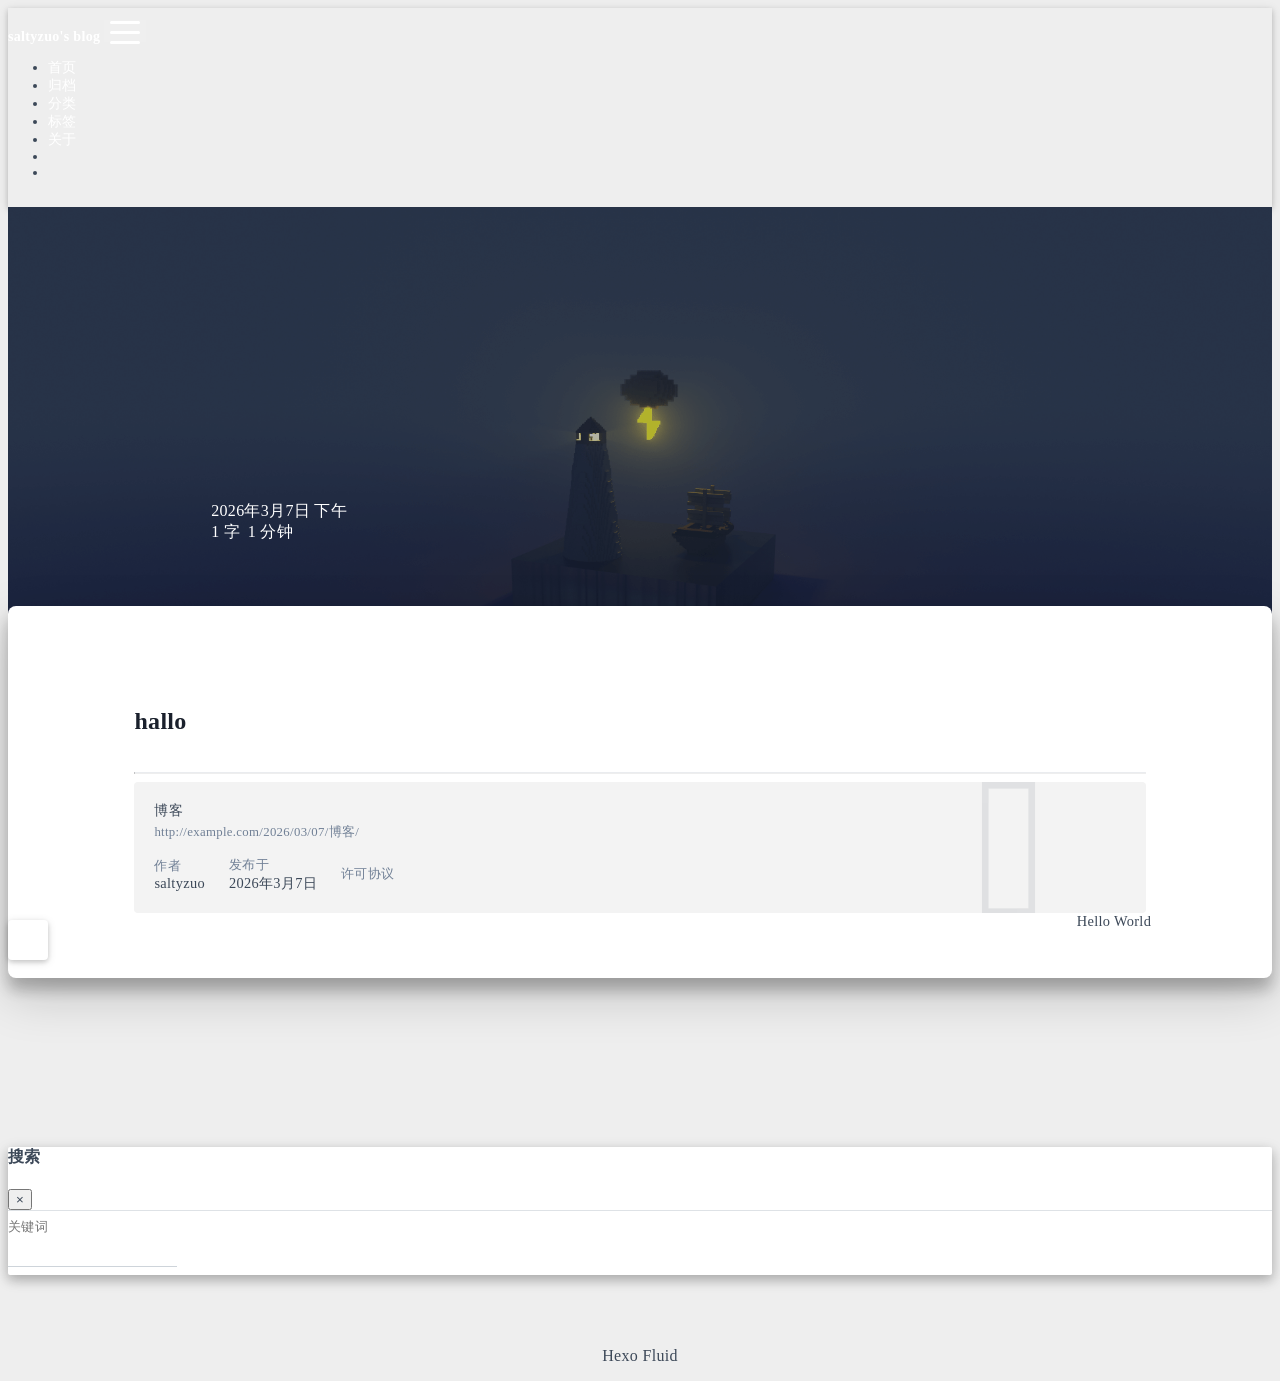
<file: 2026/03/07/博客/index.html>
<!DOCTYPE html>
<html lang="zh-CN" data-default-color-scheme=auto>



<head>
  <meta charset="UTF-8">

  <link rel="apple-touch-icon" sizes="76x76" href="/img/fluid.png">
  <link rel="icon" href="/img/fluid.png">
  

  <meta name="viewport" content="width=device-width, initial-scale=1.0, maximum-scale=5.0, shrink-to-fit=no">
  <meta http-equiv="x-ua-compatible" content="ie=edge">
  
  <meta name="theme-color" content="#2f4154">
  <meta name="author" content="saltyzuo">
  <meta name="keywords" content="">
  
    <meta name="description" content="hallo">
<meta property="og:type" content="article">
<meta property="og:title" content="博客">
<meta property="og:url" content="http://example.com/2026/03/07/%E5%8D%9A%E5%AE%A2/index.html">
<meta property="og:site_name" content="saltyzuo">
<meta property="og:description" content="hallo">
<meta property="og:locale" content="zh_CN">
<meta property="article:published_time" content="2026-03-07T08:09:00.000Z">
<meta property="article:modified_time" content="2026-03-07T08:10:58.134Z">
<meta property="article:author" content="saltyzuo">
<meta name="twitter:card" content="summary_large_image">
  
  
  
  <title>博客 - saltyzuo</title>

  <link  rel="stylesheet" href="https://lib.baomitu.com/twitter-bootstrap/4.6.1/css/bootstrap.min.css" />



  <link  rel="stylesheet" href="https://lib.baomitu.com/github-markdown-css/4.0.0/github-markdown.min.css" />

  <link  rel="stylesheet" href="https://lib.baomitu.com/hint.css/2.7.0/hint.min.css" />

  <link  rel="stylesheet" href="https://lib.baomitu.com/fancybox/3.5.7/jquery.fancybox.min.css" />



<!-- 主题依赖的图标库，不要自行修改 -->
<!-- Do not modify the link that theme dependent icons -->

<link rel="stylesheet" href="//at.alicdn.com/t/c/font_1749284_5i9bdhy70f8.css">



<link rel="stylesheet" href="//at.alicdn.com/t/c/font_1736178_k526ubmyhba.css">


<link  rel="stylesheet" href="/css/main.css" />


  <link id="highlight-css" rel="stylesheet" href="/css/highlight.css" />
  
    <link id="highlight-css-dark" rel="stylesheet" href="/css/highlight-dark.css" />
  




  <script id="fluid-configs">
    var Fluid = window.Fluid || {};
    Fluid.ctx = Object.assign({}, Fluid.ctx)
    var CONFIG = {"hostname":"example.com","root":"/","version":"1.9.8","typing":{"enable":true,"typeSpeed":60,"cursorChar":"...","loop":false,"scope":[]},"anchorjs":{"enable":true,"element":"h1,h2,h3,h4,h5,h6","placement":"left","visible":"hover","icon":""},"progressbar":{"enable":true,"height_px":3,"color":"#29d","options":{"showSpinner":false,"trickleSpeed":100}},"code_language":{"enable":true,"default":"TEXT"},"copy_btn":true,"image_caption":{"enable":true},"image_zoom":{"enable":true,"img_url_replace":["",""]},"toc":{"enable":true,"placement":"right","headingSelector":"h1,h2,h3,h4,h5,h6","collapseDepth":0},"lazyload":{"enable":true,"loading_img":"/img/loading.gif","onlypost":false,"offset_factor":2},"web_analytics":{"enable":false,"follow_dnt":true,"baidu":null,"google":{"measurement_id":null},"tencent":{"sid":null,"cid":null},"leancloud":{"app_id":null,"app_key":null,"server_url":null,"path":"window.location.pathname","ignore_local":false},"umami":{"src":null,"website_id":null,"domains":null,"start_time":"2024-01-01T00:00:00.000Z","token":null,"api_server":null}},"search_path":"/local-search.xml","include_content_in_search":true};

    if (CONFIG.web_analytics.follow_dnt) {
      var dntVal = navigator.doNotTrack || window.doNotTrack || navigator.msDoNotTrack;
      Fluid.ctx.dnt = dntVal && (dntVal.startsWith('1') || dntVal.startsWith('yes') || dntVal.startsWith('on'));
    }
  </script>
  <script  src="/js/utils.js" ></script>
  <script  src="/js/color-schema.js" ></script>
  


  
<meta name="generator" content="Hexo 8.1.1"></head>


<body>
  

  <header>
    

<div class="header-inner" style="height: 70vh;">
  <nav id="navbar" class="navbar fixed-top  navbar-expand-lg navbar-dark scrolling-navbar">
  <div class="container">
    <a class="navbar-brand" href="/">
      <strong>saltyzuo&#39;s blog</strong>
    </a>

    <button id="navbar-toggler-btn" class="navbar-toggler" type="button" data-toggle="collapse"
            data-target="#navbarSupportedContent"
            aria-controls="navbarSupportedContent" aria-expanded="false" aria-label="Toggle navigation">
      <div class="animated-icon"><span></span><span></span><span></span></div>
    </button>

    <!-- Collapsible content -->
    <div class="collapse navbar-collapse" id="navbarSupportedContent">
      <ul class="navbar-nav ml-auto text-center">
        
          
          
          
          
            <li class="nav-item">
              <a class="nav-link" href="/" target="_self">
                <i class="iconfont icon-home-fill"></i>
                <span>首页</span>
              </a>
            </li>
          
        
          
          
          
          
            <li class="nav-item">
              <a class="nav-link" href="/archives/" target="_self">
                <i class="iconfont icon-archive-fill"></i>
                <span>归档</span>
              </a>
            </li>
          
        
          
          
          
          
            <li class="nav-item">
              <a class="nav-link" href="/categories/" target="_self">
                <i class="iconfont icon-category-fill"></i>
                <span>分类</span>
              </a>
            </li>
          
        
          
          
          
          
            <li class="nav-item">
              <a class="nav-link" href="/tags/" target="_self">
                <i class="iconfont icon-tags-fill"></i>
                <span>标签</span>
              </a>
            </li>
          
        
          
          
          
          
            <li class="nav-item">
              <a class="nav-link" href="/about/" target="_self">
                <i class="iconfont icon-user-fill"></i>
                <span>关于</span>
              </a>
            </li>
          
        
        
          <li class="nav-item" id="search-btn">
            <a class="nav-link" target="_self" href="javascript:;" data-toggle="modal" data-target="#modalSearch" aria-label="Search">
              <i class="iconfont icon-search"></i>
            </a>
          </li>
          
        
        
          <li class="nav-item" id="color-toggle-btn">
            <a class="nav-link" target="_self" href="javascript:;" aria-label="Color Toggle">
              <i class="iconfont icon-dark" id="color-toggle-icon"></i>
            </a>
          </li>
        
      </ul>
    </div>
  </div>
</nav>

  

<div id="banner" class="banner" parallax=true
     style="background: url('/img/default.png') no-repeat center center; background-size: cover;">
  <div class="full-bg-img">
    <div class="mask flex-center" style="background-color: rgba(0, 0, 0, 0.3)">
      <div class="banner-text text-center fade-in-up">
        <div class="h2">
          
            <span id="subtitle" data-typed-text="博客"></span>
          
        </div>

        
          
  <div class="mt-3">
    
    
      <span class="post-meta">
        <i class="iconfont icon-date-fill" aria-hidden="true"></i>
        <time datetime="2026-03-07 16:09" pubdate>
          2026年3月7日 下午
        </time>
      </span>
    
  </div>

  <div class="mt-1">
    
      <span class="post-meta mr-2">
        <i class="iconfont icon-chart"></i>
        
          1 字
        
      </span>
    

    
      <span class="post-meta mr-2">
        <i class="iconfont icon-clock-fill"></i>
        
        
        
          1 分钟
        
      </span>
    

    
    
  </div>


        
      </div>

      
    </div>
  </div>
</div>

</div>

  </header>

  <main>
    
      

<div class="container-fluid nopadding-x">
  <div class="row nomargin-x">
    <div class="side-col d-none d-lg-block col-lg-2">
      

    </div>

    <div class="col-lg-8 nopadding-x-md">
      <div class="container nopadding-x-md" id="board-ctn">
        <div id="board">
          <article class="post-content mx-auto">
            <h1 id="seo-header">博客</h1>
            
            
              <div class="markdown-body">
                
                <h1 id="hallo"><a href="#hallo" class="headerlink" title="hallo"></a>hallo</h1>
                
              </div>
            
            <hr/>
            <div>
              <div class="post-metas my-3">
  
  
</div>


              
  

  <div class="license-box my-3">
    <div class="license-title">
      <div>博客</div>
      <div>http://example.com/2026/03/07/博客/</div>
    </div>
    <div class="license-meta">
      
        <div class="license-meta-item">
          <div>作者</div>
          <div>saltyzuo</div>
        </div>
      
      
        <div class="license-meta-item license-meta-date">
          <div>发布于</div>
          <div>2026年3月7日</div>
        </div>
      
      
      
        <div class="license-meta-item">
          <div>许可协议</div>
          <div>
            
              
              
                <a class="print-no-link" target="_blank" href="https://creativecommons.org/licenses/by/4.0/">
                  <span class="hint--top hint--rounded" aria-label="BY - 署名">
                    <i class="iconfont icon-cc-by"></i>
                  </span>
                </a>
              
            
          </div>
        </div>
      
    </div>
    <div class="license-icon iconfont"></div>
  </div>



              
                <div class="post-prevnext my-3">
                  <article class="post-prev col-6">
                    
                    
                  </article>
                  <article class="post-next col-6">
                    
                    
                      <a href="/2026/03/06/hello-world/" title="Hello World">
                        <span class="hidden-mobile">Hello World</span>
                        <span class="visible-mobile">下一篇</span>
                        <i class="iconfont icon-arrowright"></i>
                      </a>
                    
                  </article>
                </div>
              
            </div>

            
          </article>
        </div>
      </div>
    </div>

    <div class="side-col d-none d-lg-block col-lg-2">
      
  <aside class="sidebar" style="margin-left: -1rem">
    <div id="toc">
  <p class="toc-header">
    <i class="iconfont icon-list"></i>
    <span>目录</span>
  </p>
  <div class="toc-body" id="toc-body"></div>
</div>



  </aside>


    </div>
  </div>
</div>





  



  



  



  



  







    

    
      <a id="scroll-top-button" aria-label="TOP" href="#" role="button">
        <i class="iconfont icon-arrowup" aria-hidden="true"></i>
      </a>
    

    
      <div class="modal fade" id="modalSearch" tabindex="-1" role="dialog" aria-labelledby="ModalLabel"
     aria-hidden="true">
  <div class="modal-dialog modal-dialog-scrollable modal-lg" role="document">
    <div class="modal-content">
      <div class="modal-header text-center">
        <h4 class="modal-title w-100 font-weight-bold">搜索</h4>
        <button type="button" id="local-search-close" class="close" data-dismiss="modal" aria-label="Close">
          <span aria-hidden="true">&times;</span>
        </button>
      </div>
      <div class="modal-body mx-3">
        <div class="md-form mb-5">
          <input type="text" id="local-search-input" class="form-control validate">
          <label data-error="x" data-success="v" for="local-search-input">关键词</label>
        </div>
        <div class="list-group" id="local-search-result"></div>
      </div>
    </div>
  </div>
</div>

    

    
  </main>

  <footer>
    <div class="footer-inner">
  
    <div class="footer-content">
       <a href="https://hexo.io" target="_blank" rel="nofollow noopener"><span>Hexo</span></a> <i class="iconfont icon-love"></i> <a href="https://github.com/fluid-dev/hexo-theme-fluid" target="_blank" rel="nofollow noopener"><span>Fluid</span></a> 
    </div>
  
  
  
</div>

  </footer>

  <!-- Scripts -->
  
  <script  src="https://lib.baomitu.com/nprogress/0.2.0/nprogress.min.js" ></script>
  <link  rel="stylesheet" href="https://lib.baomitu.com/nprogress/0.2.0/nprogress.min.css" />

  <script>
    NProgress.configure({"showSpinner":false,"trickleSpeed":100})
    NProgress.start()
    window.addEventListener('load', function() {
      NProgress.done();
    })
  </script>


<script  src="https://lib.baomitu.com/jquery/3.6.4/jquery.min.js" ></script>
<script  src="https://lib.baomitu.com/twitter-bootstrap/4.6.1/js/bootstrap.min.js" ></script>
<script  src="/js/events.js" ></script>
<script  src="/js/plugins.js" ></script>


  <script  src="https://lib.baomitu.com/typed.js/2.0.12/typed.min.js" ></script>
  <script>
    (function (window, document) {
      var typing = Fluid.plugins.typing;
      var subtitle = document.getElementById('subtitle');
      if (!subtitle || !typing) {
        return;
      }
      var text = subtitle.getAttribute('data-typed-text');
      
        typing(text);
      
    })(window, document);
  </script>




  
    <script  src="/js/img-lazyload.js" ></script>
  




  
<script>
  Fluid.utils.createScript('https://lib.baomitu.com/tocbot/4.20.1/tocbot.min.js', function() {
    var toc = jQuery('#toc');
    if (toc.length === 0 || !window.tocbot) { return; }
    var boardCtn = jQuery('#board-ctn');
    var boardTop = boardCtn.offset().top;

    window.tocbot.init(Object.assign({
      tocSelector     : '#toc-body',
      contentSelector : '.markdown-body',
      linkClass       : 'tocbot-link',
      activeLinkClass : 'tocbot-active-link',
      listClass       : 'tocbot-list',
      isCollapsedClass: 'tocbot-is-collapsed',
      collapsibleClass: 'tocbot-is-collapsible',
      scrollSmooth    : true,
      includeTitleTags: true,
      headingsOffset  : -boardTop,
    }, CONFIG.toc));
    if (toc.find('.toc-list-item').length > 0) {
      toc.css('visibility', 'visible');
    }

    Fluid.events.registerRefreshCallback(function() {
      if ('tocbot' in window) {
        tocbot.refresh();
        var toc = jQuery('#toc');
        if (toc.length === 0 || !tocbot) {
          return;
        }
        if (toc.find('.toc-list-item').length > 0) {
          toc.css('visibility', 'visible');
        }
      }
    });
  });
</script>


  <script src=https://lib.baomitu.com/clipboard.js/2.0.11/clipboard.min.js></script>

  <script>Fluid.plugins.codeWidget();</script>


  
<script>
  Fluid.utils.createScript('https://lib.baomitu.com/anchor-js/5.0.0/anchor.min.js', function() {
    window.anchors.options = {
      placement: CONFIG.anchorjs.placement,
      visible  : CONFIG.anchorjs.visible
    };
    if (CONFIG.anchorjs.icon) {
      window.anchors.options.icon = CONFIG.anchorjs.icon;
    }
    var el = (CONFIG.anchorjs.element || 'h1,h2,h3,h4,h5,h6').split(',');
    var res = [];
    for (var item of el) {
      res.push('.markdown-body > ' + item.trim());
    }
    if (CONFIG.anchorjs.placement === 'left') {
      window.anchors.options.class = 'anchorjs-link-left';
    }
    window.anchors.add(res.join(', '));

    Fluid.events.registerRefreshCallback(function() {
      if ('anchors' in window) {
        anchors.removeAll();
        var el = (CONFIG.anchorjs.element || 'h1,h2,h3,h4,h5,h6').split(',');
        var res = [];
        for (var item of el) {
          res.push('.markdown-body > ' + item.trim());
        }
        if (CONFIG.anchorjs.placement === 'left') {
          anchors.options.class = 'anchorjs-link-left';
        }
        anchors.add(res.join(', '));
      }
    });
  });
</script>


  
<script>
  Fluid.utils.createScript('https://lib.baomitu.com/fancybox/3.5.7/jquery.fancybox.min.js', function() {
    Fluid.plugins.fancyBox();
  });
</script>


  <script>Fluid.plugins.imageCaption();</script>

  <script  src="/js/local-search.js" ></script>





<!-- 主题的启动项，将它保持在最底部 -->
<!-- the boot of the theme, keep it at the bottom -->
<script  src="/js/boot.js" ></script>


  

  <noscript>
    <div class="noscript-warning">博客在允许 JavaScript 运行的环境下浏览效果更佳</div>
  </noscript>
</body>
</html>
</file>
<file: css/main.css>
.anchorjs-link {
  text-decoration: none !important;
  transition: opacity 0.2s ease-in-out;
}
.markdown-body h1:hover > .anchorjs-link,
h2:hover > .anchorjs-link,
h3:hover > .anchorjs-link,
h4:hover > .anchorjs-link,
h5:hover > .anchorjs-link,
h6:hover > .anchorjs-link {
  opacity: 1;
}
.banner {
  height: 100%;
  position: relative;
  overflow: hidden;
  cursor: default;
}
.banner .mask {
  position: absolute;
  width: 100%;
  height: 100%;
  background-color: rgba(0,0,0,0.3);
}
.banner[parallax="true"] {
  will-change: transform;
  -webkit-transform-style: preserve-3d;
  -webkit-backface-visibility: hidden;
  transition: transform 0.05s ease-out;
}
@media (max-width: 100vh) {
  .header-inner {
    max-height: 100vw;
  }
  #board {
    margin-top: -1rem !important;
  }
}
@media (max-width: 79.99vh) {
  .scroll-down-bar {
    display: none;
  }
}
#board {
  position: relative;
  margin-top: -2rem;
  padding: 3rem 0;
  background-color: var(--board-bg-color);
  transition: background-color 0.2s ease-in-out;
  border-radius: 0.5rem;
  z-index: 3;
  -webkit-box-shadow: 0 12px 15px 0 rgba(0,0,0,0.24), 0 17px 50px 0 rgba(0,0,0,0.19);
  box-shadow: 0 12px 15px 0 rgba(0,0,0,0.24), 0 17px 50px 0 rgba(0,0,0,0.19);
}
.code-widget {
  display: inline-block;
  background-color: transparent;
  font-size: 0.75rem;
  line-height: 1;
  font-weight: bold;
  padding: 0.3rem 0.1rem 0.1rem 0.1rem;
  position: absolute;
  right: 0.45rem;
  top: 0.15rem;
  z-index: 1;
}
.code-widget-light {
  color: #999;
}
.code-widget-dark {
  color: #bababa;
}
.copy-btn {
  cursor: pointer;
  user-select: none;
  -webkit-appearance: none;
  outline: none;
}
.copy-btn > i {
  font-size: 0.75rem !important;
  font-weight: 400;
  margin-right: 0.15rem;
  opacity: 0;
  transition: opacity 0.2s ease-in-out;
}
.markdown-body pre:hover > .copy-btn > i {
  opacity: 0.9;
}
.markdown-body pre:hover > .copy-btn,
.markdown-body pre:not(:hover) > .copy-btn {
  outline: none;
}
.license-box {
  background-color: rgba(27,31,35,0.05);
  transition: background-color 0.2s ease-in-out;
  border-radius: 4px;
  font-size: 0.9rem;
  overflow: hidden;
  padding: 1.25rem;
  position: relative;
  z-index: 1;
}
.license-box .license-icon {
  position: absolute;
  top: 50%;
  left: 100%;
}
.license-box .license-icon::after {
  content: "\e8e4";
  font-size: 12.5rem;
  line-height: 1;
  opacity: 0.1;
  position: relative;
  left: -0.85em;
  bottom: 0.5em;
  z-index: -1;
}
.license-box .license-title {
  margin-bottom: 1rem;
}
.license-box .license-title div:nth-child(1) {
  line-height: 1.2;
  margin-bottom: 0.25rem;
}
.license-box .license-title div:nth-child(2) {
  color: var(--sec-text-color);
  font-size: 0.8rem;
}
.license-box .license-meta {
  align-items: center;
  display: flex;
  flex-wrap: wrap;
  justify-content: flex-start;
}
.license-box .license-meta .license-meta-item {
  align-items: center;
  justify-content: center;
  margin-right: 1.5rem;
}
.license-box .license-meta .license-meta-item div:nth-child(1) {
  color: var(--sec-text-color);
  font-size: 0.8rem;
  font-weight: normal;
}
.license-box .license-meta .license-meta-item i.iconfont {
  font-size: 1rem;
}
@media (max-width: 575px) and (min-width: 425px) {
  .license-box .license-meta .license-meta-item {
    display: flex;
    justify-content: flex-start;
    flex-wrap: wrap;
    font-size: 0.8rem;
    flex: 0 0 50%;
    max-width: 50%;
    margin-right: 0;
  }
  .license-box .license-meta .license-meta-item div:nth-child(1) {
    margin-right: 0.5rem;
  }
  .license-box .license-meta .license-meta-date {
    order: -1;
  }
}
@media (max-width: 424px) {
  .license-box::after {
    top: -65px;
  }
  .license-box .license-meta {
    flex-direction: column;
    align-items: flex-start;
  }
  .license-box .license-meta .license-meta-item {
    display: flex;
    flex-wrap: wrap;
    font-size: 0.8rem;
  }
  .license-box .license-meta .license-meta-item div:nth-child(1) {
    margin-right: 0.5rem;
  }
}
.footer-inner {
  padding: 3rem 0 1rem 0;
  text-align: center;
}
.footer-inner > div:not(:first-child) {
  margin: 0.25rem 0;
  font-size: 0.85rem;
}
.footer-inner .statistics {
  display: flex;
  flex-direction: row;
  justify-content: center;
}
.footer-inner .statistics > span {
  flex: 1;
  margin: 0 0.25rem;
}
.footer-inner .statistics > *:nth-last-child(2):first-child {
  text-align: right;
}
.footer-inner .statistics > *:nth-last-child(2):first-child ~ * {
  text-align: left;
}
.footer-inner .beian {
  display: flex;
  flex-direction: row;
  justify-content: center;
}
.footer-inner .beian > * {
  margin: 0 0.25rem;
}
.footer-inner .beian-police {
  position: relative;
  overflow: hidden;
  display: inline-flex;
  align-items: center;
  justify-content: left;
}
.footer-inner .beian-police img {
  margin-right: 3px;
  width: 1rem;
  height: 1rem;
  margin-bottom: 0.1rem;
}
@media (max-width: 424px) {
  .footer-inner .statistics {
    flex-direction: column;
  }
  .footer-inner .statistics > *:nth-last-child(2):first-child {
    text-align: center;
  }
  .footer-inner .statistics > *:nth-last-child(2):first-child ~ * {
    text-align: center;
  }
  .footer-inner .beian {
    flex-direction: column;
  }
  .footer-inner .beian .beian-police {
    justify-content: center;
  }
  .footer-inner .beian > *:nth-last-child(2):first-child {
    text-align: center;
  }
  .footer-inner .beian > *:nth-last-child(2):first-child ~ * {
    text-align: center;
  }
}
sup > a::before,
.footnote-text::before {
  display: block;
  content: "";
  margin-top: -5rem;
  height: 5rem;
  width: 1px;
  visibility: hidden;
}
sup > a::before,
.footnote-text::before {
  display: inline-block;
}
.footnote-item::before {
  display: block;
  content: "";
  margin-top: -5rem;
  height: 5rem;
  width: 1px;
  visibility: hidden;
}
.footnote-list ol {
  list-style-type: none;
  counter-reset: sectioncounter;
  padding-left: 0.5rem;
  font-size: 0.95rem;
}
.footnote-list ol li:before {
  font-family: "Helvetica Neue", monospace, "Monaco";
  content: "[" counter(sectioncounter) "]";
  counter-increment: sectioncounter;
}
.footnote-list ol li+li {
  margin-top: 0.5rem;
}
.footnote-text {
  padding-left: 0.5em;
}
.navbar {
  background-color: transparent;
  font-size: 0.875rem;
  box-shadow: 0 2px 5px 0 rgba(0,0,0,0.16), 0 2px 10px 0 rgba(0,0,0,0.12);
  -webkit-box-shadow: 0 2px 5px 0 rgba(0,0,0,0.16), 0 2px 10px 0 rgba(0,0,0,0.12);
}
.navbar .navbar-brand {
  color: var(--navbar-text-color);
}
.navbar .navbar-toggler .animated-icon span {
  background-color: var(--navbar-text-color);
}
.navbar .nav-item .nav-link {
  display: block;
  color: var(--navbar-text-color);
  transition: color 0.2s ease-in-out, background-color 0.2s ease-in-out;
}
.navbar .nav-item .nav-link:hover {
  color: var(--link-hover-color);
}
.navbar .nav-item .nav-link:focus {
  color: var(--navbar-text-color);
}
.navbar .nav-item .nav-link i {
  font-size: 0.875rem;
  line-height: inherit;
}
.navbar .nav-item .nav-link i:only-child {
  margin: 0 0.2rem;
}
.navbar .navbar-toggler {
  border-width: 0;
  outline: 0;
}
.navbar.scrolling-navbar {
  will-change: background, padding;
  -webkit-transition: background 0.5s ease-in-out, padding 0.5s ease-in-out;
  transition: background 0.5s ease-in-out, padding 0.5s ease-in-out;
}
@media (min-width: 600px) {
  .navbar.scrolling-navbar {
    padding-top: 12px;
    padding-bottom: 12px;
  }
  .navbar.scrolling-navbar .navbar-nav > li {
    -webkit-transition-duration: 1s;
    transition-duration: 1s;
  }
}
.navbar.scrolling-navbar.top-nav-collapse {
  padding-top: 5px;
  padding-bottom: 5px;
}
.navbar .dropdown-menu {
  font-size: 0.875rem;
  color: var(--navbar-text-color);
  background-color: rgba(0,0,0,0.3);
  border: none;
  min-width: 8rem;
  -webkit-transition: background 0.5s ease-in-out, padding 0.5s ease-in-out;
  transition: background 0.5s ease-in-out, padding 0.5s ease-in-out;
}
@media (max-width: 991.98px) {
  .navbar .dropdown-menu {
    text-align: center;
  }
}
.navbar .dropdown-item {
  color: var(--navbar-text-color);
}
.navbar .dropdown-item:hover,
.navbar .dropdown-item:focus {
  color: var(--link-hover-color);
  background-color: rgba(0,0,0,0.1);
}
@media (min-width: 992px) {
  .navbar .dropdown:hover > .dropdown-menu {
    display: block;
  }
  .navbar .dropdown > .dropdown-toggle:active {
    pointer-events: none;
  }
  .navbar .dropdown-menu {
    top: 95%;
  }
}
.navbar .animated-icon {
  width: 30px;
  height: 20px;
  position: relative;
  margin: 0;
  -webkit-transform: rotate(0deg);
  -moz-transform: rotate(0deg);
  -o-transform: rotate(0deg);
  transform: rotate(0deg);
  -webkit-transition: 0.5s ease-in-out;
  -moz-transition: 0.5s ease-in-out;
  -o-transition: 0.5s ease-in-out;
  transition: 0.5s ease-in-out;
  cursor: pointer;
}
.navbar .animated-icon span {
  display: block;
  position: absolute;
  height: 3px;
  width: 100%;
  border-radius: 9px;
  opacity: 1;
  left: 0;
  -webkit-transform: rotate(0deg);
  -moz-transform: rotate(0deg);
  -o-transform: rotate(0deg);
  transform: rotate(0deg);
  -webkit-transition: 0.25s ease-in-out;
  -moz-transition: 0.25s ease-in-out;
  -o-transition: 0.25s ease-in-out;
  transition: 0.25s ease-in-out;
  background: #fff;
}
.navbar .animated-icon span:nth-child(1) {
  top: 0;
}
.navbar .animated-icon span:nth-child(2) {
  top: 10px;
}
.navbar .animated-icon span:nth-child(3) {
  top: 20px;
}
.navbar .animated-icon.open span:nth-child(1) {
  top: 11px;
  -webkit-transform: rotate(135deg);
  -moz-transform: rotate(135deg);
  -o-transform: rotate(135deg);
  transform: rotate(135deg);
}
.navbar .animated-icon.open span:nth-child(2) {
  opacity: 0;
  left: -60px;
}
.navbar .animated-icon.open span:nth-child(3) {
  top: 11px;
  -webkit-transform: rotate(-135deg);
  -moz-transform: rotate(-135deg);
  -o-transform: rotate(-135deg);
  transform: rotate(-135deg);
}
.navbar .dropdown-collapse,
.top-nav-collapse,
.navbar-col-show {
  background-color: var(--navbar-bg-color);
}
@media (max-width: 767px) {
  .navbar {
    font-size: 1rem;
    line-height: 2.5rem;
  }
}
.banner-text {
  color: var(--subtitle-color);
  max-width: calc(960px - 6rem);
  width: 80%;
  overflow-wrap: break-word;
}
.banner-text .typed-cursor {
  margin: 0 0.2rem;
}
@media (max-width: 767px) {
  #subtitle,
  .typed-cursor {
    font-size: 1.5rem;
  }
}
@media (max-width: 575px) {
  .banner-text {
    font-size: 0.9rem;
  }
  #subtitle,
  .typed-cursor {
    font-size: 1.35rem;
  }
}
.modal-dialog .modal-content {
  background-color: var(--board-bg-color);
  border: 0;
  border-radius: 0.125rem;
  -webkit-box-shadow: 0 5px 11px 0 rgba(0,0,0,0.18), 0 4px 15px 0 rgba(0,0,0,0.15);
  box-shadow: 0 5px 11px 0 rgba(0,0,0,0.18), 0 4px 15px 0 rgba(0,0,0,0.15);
}
.modal-dialog .modal-content .modal-header {
  border-bottom-color: var(--line-color);
  transition: border-bottom-color 0.2s ease-in-out;
}
.close {
  color: var(--text-color);
}
.close:hover {
  color: var(--link-hover-color);
}
.close:focus {
  outline: 0;
}
.modal-dialog .modal-content .modal-header {
  border-top-left-radius: 0.125rem;
  border-top-right-radius: 0.125rem;
  border-bottom: 1px solid #dee2e6;
}
.md-form {
  position: relative;
  margin-top: 1.5rem;
  margin-bottom: 1.5rem;
}
.md-form input[type] {
  -webkit-box-sizing: content-box;
  box-sizing: content-box;
  background-color: transparent;
  border: none;
  border-bottom: 1px solid #ced4da;
  border-radius: 0;
  outline: none;
  -webkit-box-shadow: none;
  box-shadow: none;
  transition: border-color 0.15s ease-in-out, box-shadow 0.15s ease-in-out, -webkit-box-shadow 0.15s ease-in-out;
}
.md-form input[type]:focus:not([readonly]) {
  border-bottom: 1px solid #4285f4;
  -webkit-box-shadow: 0 1px 0 0 #4285f4;
  box-shadow: 0 1px 0 0 #4285f4;
}
.md-form input[type]:focus:not([readonly]) + label {
  color: #4285f4;
}
.md-form input[type].valid,
.md-form input[type]:focus.valid {
  border-bottom: 1px solid #00c851;
  -webkit-box-shadow: 0 1px 0 0 #00c851;
  box-shadow: 0 1px 0 0 #00c851;
}
.md-form input[type].valid + label,
.md-form input[type]:focus.valid + label {
  color: #00c851;
}
.md-form input[type].invalid,
.md-form input[type]:focus.invalid {
  border-bottom: 1px solid #f44336;
  -webkit-box-shadow: 0 1px 0 0 #f44336;
  box-shadow: 0 1px 0 0 #f44336;
}
.md-form input[type].invalid + label,
.md-form input[type]:focus.invalid + label {
  color: #f44336;
}
.md-form input[type].validate {
  margin-bottom: 2.5rem;
}
.md-form input[type].form-control {
  height: auto;
  padding: 0.6rem 0 0.4rem 0;
  margin: 0 0 0.5rem 0;
  color: var(--text-color);
  background-color: transparent;
  border-radius: 0;
}
.md-form label {
  font-size: 0.8rem;
  position: absolute;
  top: -1rem;
  left: 0;
  color: #757575;
  cursor: text;
  transition: color 0.2s ease-out;
}
.modal-open[style] {
  padding-right: 0 !important;
  overflow: auto;
}
.modal-open[style] #navbar[style] {
  padding-right: 1rem !important;
}
#nprogress .bar {
  height: 3px !important;
  background-color: #29d !important;
}
#nprogress .peg {
  box-shadow: 0 0 14px #29d, 0 0 8px #29d !important;
}
@media (max-width: 575px) {
  #nprogress .bar {
    display: none;
  }
}
.noscript-warning {
  background-color: #f55;
  color: #fff;
  font-family: sans-serif;
  font-size: 1rem;
  font-weight: bold;
  position: fixed;
  left: 0;
  bottom: 0;
  text-align: center;
  width: 100%;
  z-index: 99;
}
.pagination {
  margin-top: 3rem;
  justify-content: center;
}
.pagination .space {
  align-self: flex-end;
}
.pagination .page-number,
.pagination .current,
.pagination .extend {
  outline: 0;
  border: 0;
  background-color: transparent;
  font-size: 0.9rem;
  padding: 0.5rem 0.75rem;
  line-height: 1.25;
  border-radius: 0.125rem;
}
.pagination .page-number {
  margin: 0 0.05rem;
}
.pagination .page-number:hover,
.pagination .current {
  transition: background-color 0.2s ease-in-out;
  background-color: var(--link-hover-bg-color);
}
.qr-trigger {
  cursor: pointer;
  position: relative;
}
.qr-trigger:hover .qr-img {
  display: block;
  transition: all 0.3s;
}
.qr-img {
  max-width: 12rem;
  position: absolute;
  right: -5.25rem;
  z-index: 99;
  display: none;
  border-radius: 0.2rem;
  background-color: transparent;
  box-shadow: 0 0 20px -5px rgba(158,158,158,0.2);
}
.scroll-down-bar {
  position: absolute;
  width: 100%;
  height: 6rem;
  text-align: center;
  cursor: pointer;
  bottom: 0;
}
.scroll-down-bar i.iconfont {
  font-size: 2rem;
  font-weight: bold;
  display: inline-block;
  position: relative;
  padding-top: 2rem;
  color: var(--subtitle-color);
  transform: translateZ(0);
  animation: scroll-down 1.5s infinite;
}
#scroll-top-button {
  position: fixed;
  z-index: 99;
  background: var(--board-bg-color);
  transition: background-color 0.2s ease-in-out, bottom 0.3s ease;
  border-radius: 4px;
  min-width: 40px;
  min-height: 40px;
  bottom: -60px;
  outline: none;
  display: flex;
  display: -webkit-flex;
  align-items: center;
  box-shadow: 0 2px 5px 0 rgba(0,0,0,0.16), 0 2px 10px 0 rgba(0,0,0,0.12);
}
#scroll-top-button i {
  font-size: 32px;
  margin: auto;
  color: var(--sec-text-color);
}
#scroll-top-button:hover i,
#scroll-top-button:active i {
  animation-name: scroll-top;
  animation-duration: 1s;
  animation-delay: 0.1s;
  animation-timing-function: ease-in-out;
  animation-iteration-count: infinite;
  animation-fill-mode: forwards;
  animation-direction: alternate;
}
#local-search-result .search-list-title {
  border-left: 3px solid #0d47a1;
}
#local-search-result .search-list-content {
  padding: 0 1.25rem;
}
#local-search-result .search-word {
  color: #ff4500;
}
#toc {
  visibility: hidden;
}
.toc-header {
  margin-bottom: 0.5rem;
  font-weight: bold;
  line-height: 1.2;
}
.toc-header,
.toc-header > i {
  font-size: 1.25rem;
}
.toc-body {
  max-height: 75vh;
  overflow-y: auto;
  overflow: -moz-scrollbars-none;
  -ms-overflow-style: none;
}
.toc-body ol {
  list-style: none;
  padding-inline-start: 1rem;
}
.toc-body::-webkit-scrollbar {
  display: none;
}
.tocbot-list {
  position: relative;
}
.tocbot-list ol {
  list-style: none;
  padding-left: 1rem;
}
.tocbot-list a {
  font-size: 0.95rem;
}
.tocbot-link {
  color: var(--text-color);
}
.tocbot-active-link {
  font-weight: bold;
  color: var(--link-hover-color);
}
.tocbot-is-collapsed {
  max-height: 0;
}
.tocbot-is-collapsible {
  overflow: hidden;
  transition: all 0.3s ease-in-out;
}
.toc-list-item {
  white-space: nowrap;
  overflow: hidden;
  text-overflow: ellipsis;
}
.toc-list-item.is-active-li::before {
  height: 1rem;
  margin: 0.25rem 0;
  visibility: visible;
}
.toc-list-item::before {
  width: 0.15rem;
  height: 0.2rem;
  position: absolute;
  left: 0.25rem;
  content: "";
  border-radius: 2px;
  margin: 0.65rem 0;
  background: var(--link-hover-color);
  visibility: hidden;
  transition: height 0.1s ease-in-out, margin 0.1s ease-in-out, visibility 0.1s ease-in-out;
}
.sidebar {
  position: -webkit-sticky;
  position: sticky;
  top: 2rem;
  padding: 3rem 0;
}
html {
  font-size: 16px;
  letter-spacing: 0.02em;
}
html,
body {
  height: 100%;
  font-family: var(--font-family-sans-serif);
  overflow-wrap: break-word;
}
body {
  transition: color 0.2s ease-in-out, background-color 0.2s ease-in-out;
  background-color: var(--body-bg-color);
  color: var(--text-color);
  -webkit-font-smoothing: antialiased;
  -moz-osx-font-smoothing: grayscale;
}
body a {
  color: var(--text-color);
  text-decoration: none;
  cursor: pointer;
  transition: color 0.2s ease-in-out, background-color 0.2s ease-in-out;
}
body a:hover {
  color: var(--link-hover-color);
  text-decoration: none;
  transition: color 0.2s ease-in-out, background-color 0.2s ease-in-out;
}
code {
  color: inherit;
}
table {
  font-size: inherit;
  color: var(--post-text-color);
}
img[lazyload] {
  object-fit: cover;
}
*[align="left"] {
  text-align: left;
}
*[align="center"] {
  text-align: center;
}
*[align="right"] {
  text-align: right;
}
::-webkit-scrollbar {
  width: 6px;
  height: 6px;
}
::-webkit-scrollbar-thumb {
  background-color: var(--scrollbar-color);
  border-radius: 6px;
}
::-webkit-scrollbar-thumb:hover {
  background-color: var(--scrollbar-hover-color);
}
::-webkit-scrollbar-corner {
  background-color: transparent;
}
label {
  margin-bottom: 0;
}
i.iconfont {
  font-size: 1em;
  line-height: 1;
}
:root {
  --color-mode: "light";
  --body-bg-color: #eee;
  --board-bg-color: #fff;
  --text-color: #3c4858;
  --sec-text-color: #718096;
  --post-text-color: #2c3e50;
  --post-heading-color: #1a202c;
  --post-link-color: #0366d6;
  --link-hover-color: #30a9de;
  --link-hover-bg-color: #f8f9fa;
  --line-color: #eaecef;
  --navbar-bg-color: #2f4154;
  --navbar-text-color: #fff;
  --subtitle-color: #fff;
  --scrollbar-color: #c4c6c9;
  --scrollbar-hover-color: #6C62EC;
  --button-bg-color: transparent;
  --button-hover-bg-color: #f2f3f5;
  --highlight-bg-color: #f6f8fa;
  --inlinecode-bg-color: rgba(175,184,193,0.2);
  --fold-title-color: #3c4858;
  --fold-border-color: #eaecef;
}
@media (prefers-color-scheme: dark) {
  :root {
    --color-mode: "dark";
  }
  :root:not([data-user-color-scheme]) {
    --body-bg-color: #181c27;
    --board-bg-color: #252d38;
    --text-color: #c4c6c9;
    --sec-text-color: #a7a9ad;
    --post-text-color: #c4c6c9;
    --post-heading-color: #c4c6c9;
    --post-link-color: #1589e9;
    --link-hover-color: #30a9de;
    --link-hover-bg-color: #364151;
    --line-color: #435266;
    --navbar-bg-color: #1f3144;
    --navbar-text-color: #d0d0d0;
    --subtitle-color: #d0d0d0;
    --scrollbar-color: #687582;
    --scrollbar-hover-color: #4CB1DC;
    --button-bg-color: transparent;
    --button-hover-bg-color: #46647e;
    --highlight-bg-color: #303030;
    --inlinecode-bg-color: rgba(99,110,123,0.4);
    --fold-title-color: #c4c6c9;
    --fold-border-color: #435266;
  }
  :root:not([data-user-color-scheme]) img {
    -webkit-filter: brightness(0.9);
    filter: brightness(0.9);
    transition: filter 0.2s ease-in-out;
  }
  :root:not([data-user-color-scheme]) .license-box {
    background-color: rgba(62,75,94,0.35);
    transition: background-color 0.2s ease-in-out;
  }
  :root:not([data-user-color-scheme]) .gt-comment-admin .gt-comment-content {
    background-color: transparent;
    transition: background-color 0.2s ease-in-out;
  }
}
@media not print {
  [data-user-color-scheme="dark"] {
    --body-bg-color: #181c27;
    --board-bg-color: #252d38;
    --text-color: #c4c6c9;
    --sec-text-color: #a7a9ad;
    --post-text-color: #c4c6c9;
    --post-heading-color: #c4c6c9;
    --post-link-color: #1589e9;
    --link-hover-color: #30a9de;
    --link-hover-bg-color: #364151;
    --line-color: #435266;
    --navbar-bg-color: #1f3144;
    --navbar-text-color: #d0d0d0;
    --subtitle-color: #d0d0d0;
    --scrollbar-color: #687582;
    --scrollbar-hover-color: #4CB1DC;
    --button-bg-color: transparent;
    --button-hover-bg-color: #46647e;
    --highlight-bg-color: #303030;
    --inlinecode-bg-color: rgba(99,110,123,0.4);
    --fold-title-color: #c4c6c9;
    --fold-border-color: #435266;
  }
  [data-user-color-scheme="dark"] img {
    -webkit-filter: brightness(0.9);
    filter: brightness(0.9);
    transition: filter 0.2s ease-in-out;
  }
  [data-user-color-scheme="dark"] .license-box {
    background-color: rgba(62,75,94,0.35);
    transition: background-color 0.2s ease-in-out;
  }
  [data-user-color-scheme="dark"] .gt-comment-admin .gt-comment-content {
    background-color: transparent;
    transition: background-color 0.2s ease-in-out;
  }
}
@media print {
  :root {
    --color-mode: "light";
  }
}
.fade-in-up {
  -webkit-animation-name: fade-in-up;
  animation-name: fade-in-up;
}
.hidden-mobile {
  display: block;
}
.visible-mobile {
  display: none;
}
@media (max-width: 575px) {
  .hidden-mobile {
    display: none;
  }
  .visible-mobile {
    display: block;
  }
}
.nomargin-x {
  margin-left: 0 !important;
  margin-right: 0 !important;
}
.nopadding-x {
  padding-left: 0 !important;
  padding-right: 0 !important;
}
@media (max-width: 767px) {
  .nopadding-x-md {
    padding-left: 0 !important;
    padding-right: 0 !important;
  }
}
.flex-center {
  display: -webkit-box;
  display: -ms-flexbox;
  display: flex;
  -webkit-box-align: center;
  -ms-flex-align: center;
  align-items: center;
  -webkit-box-pack: center;
  -ms-flex-pack: center;
  justify-content: center;
  height: 100%;
}
.hover-with-bg {
  display: inline-block;
  line-height: 1;
}
.hover-with-bg:hover {
  background-color: var(--link-hover-bg-color);
  transition-duration: 0.2s;
  transition-timing-function: ease-in-out;
  border-radius: 0.2rem;
}
@-moz-keyframes fade-in-up {
  from {
    opacity: 0;
    -webkit-transform: translate3d(0, 100%, 0);
    transform: translate3d(0, 100%, 0);
  }
  to {
    opacity: 1;
    -webkit-transform: translate3d(0, 0, 0);
    transform: translate3d(0, 0, 0);
  }
}
@-webkit-keyframes fade-in-up {
  from {
    opacity: 0;
    -webkit-transform: translate3d(0, 100%, 0);
    transform: translate3d(0, 100%, 0);
  }
  to {
    opacity: 1;
    -webkit-transform: translate3d(0, 0, 0);
    transform: translate3d(0, 0, 0);
  }
}
@-o-keyframes fade-in-up {
  from {
    opacity: 0;
    -webkit-transform: translate3d(0, 100%, 0);
    transform: translate3d(0, 100%, 0);
  }
  to {
    opacity: 1;
    -webkit-transform: translate3d(0, 0, 0);
    transform: translate3d(0, 0, 0);
  }
}
@keyframes fade-in-up {
  from {
    opacity: 0;
    -webkit-transform: translate3d(0, 100%, 0);
    transform: translate3d(0, 100%, 0);
  }
  to {
    opacity: 1;
    -webkit-transform: translate3d(0, 0, 0);
    transform: translate3d(0, 0, 0);
  }
}
@-moz-keyframes scroll-down {
  0% {
    opacity: 0.8;
    top: 0;
  }
  50% {
    opacity: 0.4;
    top: -1em;
  }
  100% {
    opacity: 0.8;
    top: 0;
  }
}
@-webkit-keyframes scroll-down {
  0% {
    opacity: 0.8;
    top: 0;
  }
  50% {
    opacity: 0.4;
    top: -1em;
  }
  100% {
    opacity: 0.8;
    top: 0;
  }
}
@-o-keyframes scroll-down {
  0% {
    opacity: 0.8;
    top: 0;
  }
  50% {
    opacity: 0.4;
    top: -1em;
  }
  100% {
    opacity: 0.8;
    top: 0;
  }
}
@keyframes scroll-down {
  0% {
    opacity: 0.8;
    top: 0;
  }
  50% {
    opacity: 0.4;
    top: -1em;
  }
  100% {
    opacity: 0.8;
    top: 0;
  }
}
@-moz-keyframes scroll-top {
  0% {
    -webkit-transform: translateY(0);
    transform: translateY(0);
  }
  50% {
    -webkit-transform: translateY(-0.35rem);
    transform: translateY(-0.35rem);
  }
  100% {
    -webkit-transform: translateY(0);
    transform: translateY(0);
  }
}
@-webkit-keyframes scroll-top {
  0% {
    -webkit-transform: translateY(0);
    transform: translateY(0);
  }
  50% {
    -webkit-transform: translateY(-0.35rem);
    transform: translateY(-0.35rem);
  }
  100% {
    -webkit-transform: translateY(0);
    transform: translateY(0);
  }
}
@-o-keyframes scroll-top {
  0% {
    -webkit-transform: translateY(0);
    transform: translateY(0);
  }
  50% {
    -webkit-transform: translateY(-0.35rem);
    transform: translateY(-0.35rem);
  }
  100% {
    -webkit-transform: translateY(0);
    transform: translateY(0);
  }
}
@keyframes scroll-top {
  0% {
    -webkit-transform: translateY(0);
    transform: translateY(0);
  }
  50% {
    -webkit-transform: translateY(-0.35rem);
    transform: translateY(-0.35rem);
  }
  100% {
    -webkit-transform: translateY(0);
    transform: translateY(0);
  }
}
@media print {
  header,
  footer,
  .side-col,
  #scroll-top-button,
  .post-prevnext,
  #comments {
    display: none !important;
  }
  .markdown-body a:not([href^='#']):not([href^='javascript:']):not(.print-no-link)::after {
    content: ' (' attr(href) ')';
    font-size: 0.8rem;
    color: var(--post-text-color);
    opacity: 0.8;
  }
  .markdown-body > h1,
  .markdown-body h2 {
    border-bottom-color: transparent !important;
  }
  .markdown-body > h1,
  .markdown-body h2,
  .markdown-body h3,
  .markdown-body h4,
  .markdown-body h5,
  .markdown-body h6 {
    margin-top: 1.25em !important;
    margin-bottom: 0.25em !important;
  }
  .markdown-body [data-anchorjs-icon]::after {
    display: none;
  }
  .markdown-body figure.highlight table,
  .markdown-body figure.highlight tbody,
  .markdown-body figure.highlight tr,
  .markdown-body figure.highlight td.code,
  .markdown-body figure.highlight td.code pre {
    width: 100% !important;
    display: block !important;
  }
  .markdown-body figure.highlight pre > code {
    white-space: pre-wrap;
  }
  .markdown-body figure.highlight .gutter,
  .markdown-body figure.highlight .code-widget {
    display: none !important;
  }
  .post-metas a {
    text-decoration: none;
  }
}
@media not print {
  #seo-header {
    display: none;
  }
}
.index-card {
  margin-bottom: 2.5rem;
}
.index-img img {
  display: block;
  width: 100%;
  height: 10rem;
  object-fit: cover;
  box-shadow: 0 5px 11px 0 rgba(0,0,0,0.18), 0 4px 15px 0 rgba(0,0,0,0.15);
  border-radius: 0.25rem;
  background-color: transparent;
}
.index-info {
  display: flex;
  flex-direction: column;
  justify-content: space-between;
  padding-top: 0.5rem;
  padding-bottom: 0.5rem;
}
.index-header {
  color: var(--text-color);
  font-size: 1.5rem;
  font-weight: bold;
  line-height: 1.4;
  white-space: nowrap;
  overflow: hidden;
  text-overflow: ellipsis;
  margin-bottom: 0.25rem;
}
.index-header .index-pin {
  color: var(--text-color);
  font-size: 1.5rem;
  margin-right: 0.15rem;
}
.index-btm {
  color: var(--sec-text-color);
}
.index-btm a {
  color: var(--sec-text-color);
}
.index-excerpt {
  color: var(--sec-text-color);
  margin: 0.5rem 0;
  height: calc(1.4rem * 3);
  overflow: hidden;
  display: flex;
}
.index-excerpt > div {
  width: 100%;
  line-height: 1.4rem;
  word-break: break-word;
  display: -webkit-box;
  -webkit-box-orient: vertical;
  -webkit-line-clamp: 3;
}
.index-excerpt__noimg {
  height: auto;
  max-height: calc(1.4rem * 3);
}
@media (max-width: 767px) {
  .index-info {
    padding-top: 1.25rem;
  }
  .index-header {
    font-size: 1.25rem;
    white-space: normal;
    overflow: hidden;
    word-break: break-word;
    display: -webkit-box;
    -webkit-box-orient: vertical;
    -webkit-line-clamp: 2;
  }
  .index-header .index-pin {
    font-size: 1.25rem;
  }
  .index-excerpt {
    height: auto;
    max-height: calc(1.4rem * 3);
    margin: 0.25rem 0;
  }
}
#valine.v[data-class=v] .status-bar,
#valine.v[data-class=v] .veditor,
#valine.v[data-class=v] .vinput,
#valine.v[data-class=v] .vbtn,
#valine.v[data-class=v] p,
#valine.v[data-class=v] pre code {
  color: var(--text-color);
}
#valine.v[data-class=v] .vinput::placeholder {
  color: var(--sec-text-color);
}
#valine.v[data-class=v] .vicon {
  fill: var(--text-color);
}
.gt-container .gt-comment-content:hover {
  -webkit-box-shadow: none;
  box-shadow: none;
}
.gt-container .gt-comment-body {
  color: var(--text-color) !important;
  transition: color 0.2s ease-in-out;
}
#remark-km423lmfdslkm34-back {
  z-index: 1030;
}
#remark-km423lmfdslkm34-node {
  z-index: 1031;
}
.markdown-body .highlight pre,
.markdown-body pre {
  padding: 1.45rem 1rem;
}
.markdown-body pre code.hljs {
  padding: 0;
}
.markdown-body pre[class*="language-"] {
  padding-top: 1.45rem;
  padding-bottom: 1.45rem;
  padding-right: 1rem;
  line-height: 1.5;
  margin-bottom: 1rem;
}
.markdown-body .code-wrapper {
  position: relative;
  border-radius: 4px;
  margin-bottom: 1rem;
}
.markdown-body .hljs,
.markdown-body .highlight pre,
.markdown-body .code-wrapper pre,
.markdown-body figure.highlight td.gutter {
  transition: color 0.2s ease-in-out, background-color 0.2s ease-in-out;
  background-color: var(--highlight-bg-color);
}
pre[class*=language-].line-numbers {
  position: initial;
}
figure {
  margin: 1rem 0;
}
figure.highlight {
  position: relative;
}
figure.highlight table {
  border: 0;
  margin: 0;
  width: auto;
  border-radius: 4px;
}
figure.highlight td {
  border: 0;
  padding: 0;
}
figure.highlight tr {
  border: 0;
}
figure.highlight td.code {
  width: 100%;
}
figure.highlight td.gutter {
  display: table-cell;
  position: -webkit-sticky;
  position: sticky;
  left: 0;
  z-index: 1;
}
figure.highlight td.gutter pre {
  text-align: right;
  padding: 0 0.75rem;
  border-radius: initial;
  border-right: 1px solid #999;
}
figure.highlight td.gutter pre span.line {
  color: #999;
}
figure.highlight td.code > pre {
  border-top-left-radius: 0;
  border-bottom-left-radius: 0;
}
.markdown-body {
  font-size: 1rem;
  line-height: 1.6;
  font-family: var(--font-family-sans-serif);
  margin-bottom: 2rem;
  color: var(--post-text-color);
}
.markdown-body > h1,
.markdown-body h2 {
  border-bottom-color: var(--line-color);
}
.markdown-body > h1,
.markdown-body h2,
.markdown-body h3,
.markdown-body h4,
.markdown-body h5,
.markdown-body h6 {
  color: var(--post-heading-color);
  transition: color 0.2s ease-in-out, border-bottom-color 0.2s ease-in-out;
  font-weight: bold;
  margin-bottom: 0.75em;
  margin-top: 2em;
}
.markdown-body > h1::before,
.markdown-body h2::before,
.markdown-body h3::before,
.markdown-body h4::before,
.markdown-body h5::before,
.markdown-body h6::before {
  display: block;
  content: "";
  margin-top: -5rem;
  height: 5rem;
  width: 1px;
  visibility: hidden;
}
.markdown-body > h1:focus,
.markdown-body h2:focus,
.markdown-body h3:focus,
.markdown-body h4:focus,
.markdown-body h5:focus,
.markdown-body h6:focus {
  outline: none;
}
.markdown-body a {
  color: var(--post-link-color);
}
.markdown-body strong {
  font-weight: bold;
}
.markdown-body code {
  tab-size: 4;
  background-color: var(--inlinecode-bg-color);
  transition: background-color 0.2s ease-in-out;
}
.markdown-body table tr {
  background-color: var(--board-bg-color);
  transition: background-color 0.2s ease-in-out;
}
.markdown-body table tr:nth-child(2n) {
  background-color: var(--board-bg-color);
  transition: background-color 0.2s ease-in-out;
}
.markdown-body table th,
.markdown-body table td {
  border-color: var(--line-color);
  transition: border-color 0.2s ease-in-out;
}
.markdown-body pre {
  font-size: 85% !important;
}
.markdown-body pre .mermaid {
  text-align: center;
}
.markdown-body pre .mermaid > svg {
  min-width: 100%;
}
.markdown-body p > img,
.markdown-body p > a > img,
.markdown-body figure > img,
.markdown-body figure > a > img {
  max-width: 90%;
  margin: 1.5rem auto;
  display: block;
  box-shadow: 0 5px 11px 0 rgba(0,0,0,0.18), 0 4px 15px 0 rgba(0,0,0,0.15);
  border-radius: 4px;
  background-color: transparent;
}
.markdown-body blockquote {
  color: var(--sec-text-color);
}
.markdown-body details {
  cursor: pointer;
}
.markdown-body details summary {
  outline: none;
}
hr,
.markdown-body hr {
  background-color: initial;
  border-top: 1px solid var(--line-color);
  transition: border-top-color 0.2s ease-in-out;
}
.markdown-body hr {
  height: 0;
  margin: 2rem 0;
}
.markdown-body figcaption.image-caption {
  font-size: 0.8rem;
  color: var(--post-text-color);
  opacity: 0.65;
  line-height: 1;
  margin: -0.75rem auto 2rem;
  text-align: center;
}
.markdown-body figcaption:not(.image-caption) {
  display: none;
}
.post-content,
post-custom {
  box-sizing: border-box;
  padding-left: 10%;
  padding-right: 10%;
}
@media (max-width: 767px) {
  .post-content,
  post-custom {
    padding-left: 2rem;
    padding-right: 2rem;
  }
  .page-content,
  .post-content {
    overflow: hidden;
  }
}
@media (max-width: 424px) {
  .post-content,
  post-custom {
    padding-left: 1rem;
    padding-right: 1rem;
  }
  .page-content,
  .post-content {
    overflow: hidden;
  }
  .anchorjs-link-left {
    opacity: 0 !important;
  }
}
.page-content strong,
.post-content strong {
  font-weight: bold;
}
.page-content > *:nth-child(2),
.post-content > *:nth-child(2) {
  margin-top: 0;
}
.page-content img,
.post-content img {
  object-fit: cover;
  max-width: 100%;
}
.post-metas {
  display: flex;
  flex-wrap: wrap;
  font-size: 0.9rem;
}
.post-meta > *:not(.hover-with-bg) {
  margin-right: 0.2rem;
}
.post-prevnext {
  display: flex;
  flex-wrap: wrap;
  justify-content: space-between;
  font-size: 0.9rem;
  margin-left: -0.35rem;
  margin-right: -0.35rem;
}
.post-prevnext .post-prev,
.post-prevnext .post-next {
  display: flex;
  padding-left: 0;
  padding-right: 0;
}
.post-prevnext .post-prev i,
.post-prevnext .post-next i {
  font-size: 1.5rem;
}
.post-prevnext .post-prev a,
.post-prevnext .post-next a {
  display: flex;
  align-items: center;
}
.post-prevnext .post-prev .hidden-mobile,
.post-prevnext .post-next .hidden-mobile {
  display: -webkit-box;
  -webkit-box-orient: vertical;
  -webkit-line-clamp: 2;
  text-overflow: ellipsis;
  overflow: hidden;
}
@media (max-width: 575px) {
  .post-prevnext .post-prev .hidden-mobile,
  .post-prevnext .post-next .hidden-mobile {
    display: none;
  }
}
.post-prevnext .post-prev:hover i,
.post-prevnext .post-prev:active i,
.post-prevnext .post-next:hover i,
.post-prevnext .post-next:active i {
  -webkit-animation-duration: 1s;
  animation-duration: 1s;
  -webkit-animation-delay: 0.1s;
  animation-delay: 0.1s;
  -webkit-animation-timing-function: ease-in-out;
  animation-timing-function: ease-in-out;
  -webkit-animation-iteration-count: infinite;
  animation-iteration-count: infinite;
  -webkit-animation-fill-mode: forwards;
  animation-fill-mode: forwards;
  -webkit-animation-direction: alternate;
  animation-direction: alternate;
}
.post-prevnext .post-prev:hover i,
.post-prevnext .post-prev:active i {
  -webkit-animation-name: post-prev-anim;
  animation-name: post-prev-anim;
}
.post-prevnext .post-next:hover i,
.post-prevnext .post-next:active i {
  -webkit-animation-name: post-next-anim;
  animation-name: post-next-anim;
}
.post-prevnext .post-next {
  justify-content: flex-end;
}
.post-prevnext .fa-chevron-left {
  margin-right: 0.5rem;
}
.post-prevnext .fa-chevron-right {
  margin-left: 0.5rem;
}
#seo-header {
  color: var(--post-heading-color);
  font-weight: bold;
  margin-top: 0.5em;
  margin-bottom: 0.75em;
  border-bottom-color: var(--line-color);
  border-bottom-style: solid;
  border-bottom-width: 2px;
  line-height: 1.5;
}
.custom,
#comments {
  margin-top: 2rem;
}
#comments noscript {
  display: block;
  text-align: center;
  padding: 2rem 0;
}
.visitors {
  font-size: 0.8em;
  padding: 0.45rem;
  float: right;
}
a.fancybox:hover {
  text-decoration: none;
}
mjx-container,
.mjx-container {
  overflow-x: auto;
  overflow-y: hidden !important;
  padding: 0.5em 0;
}
mjx-container:focus,
.mjx-container:focus,
mjx-container svg:focus,
.mjx-container svg:focus {
  outline: none;
}
.mjx-char {
  line-height: 1;
}
.katex-block {
  overflow-x: auto;
}
.katex,
.mjx-mrow {
  white-space: pre-wrap !important;
}
.footnote-ref [class*=hint--][aria-label]:after {
  max-width: 12rem;
  white-space: nowrap;
  overflow: hidden;
  text-overflow: ellipsis;
}
@-moz-keyframes post-prev-anim {
  0% {
    -webkit-transform: translateX(0);
    transform: translateX(0);
  }
  50% {
    -webkit-transform: translateX(-0.35rem);
    transform: translateX(-0.35rem);
  }
  100% {
    -webkit-transform: translateX(0);
    transform: translateX(0);
  }
}
@-webkit-keyframes post-prev-anim {
  0% {
    -webkit-transform: translateX(0);
    transform: translateX(0);
  }
  50% {
    -webkit-transform: translateX(-0.35rem);
    transform: translateX(-0.35rem);
  }
  100% {
    -webkit-transform: translateX(0);
    transform: translateX(0);
  }
}
@-o-keyframes post-prev-anim {
  0% {
    -webkit-transform: translateX(0);
    transform: translateX(0);
  }
  50% {
    -webkit-transform: translateX(-0.35rem);
    transform: translateX(-0.35rem);
  }
  100% {
    -webkit-transform: translateX(0);
    transform: translateX(0);
  }
}
@keyframes post-prev-anim {
  0% {
    -webkit-transform: translateX(0);
    transform: translateX(0);
  }
  50% {
    -webkit-transform: translateX(-0.35rem);
    transform: translateX(-0.35rem);
  }
  100% {
    -webkit-transform: translateX(0);
    transform: translateX(0);
  }
}
@-moz-keyframes post-next-anim {
  0% {
    -webkit-transform: translateX(0);
    transform: translateX(0);
  }
  50% {
    -webkit-transform: translateX(0.35rem);
    transform: translateX(0.35rem);
  }
  100% {
    -webkit-transform: translateX(0);
    transform: translateX(0);
  }
}
@-webkit-keyframes post-next-anim {
  0% {
    -webkit-transform: translateX(0);
    transform: translateX(0);
  }
  50% {
    -webkit-transform: translateX(0.35rem);
    transform: translateX(0.35rem);
  }
  100% {
    -webkit-transform: translateX(0);
    transform: translateX(0);
  }
}
@-o-keyframes post-next-anim {
  0% {
    -webkit-transform: translateX(0);
    transform: translateX(0);
  }
  50% {
    -webkit-transform: translateX(0.35rem);
    transform: translateX(0.35rem);
  }
  100% {
    -webkit-transform: translateX(0);
    transform: translateX(0);
  }
}
@keyframes post-next-anim {
  0% {
    -webkit-transform: translateX(0);
    transform: translateX(0);
  }
  50% {
    -webkit-transform: translateX(0.35rem);
    transform: translateX(0.35rem);
  }
  100% {
    -webkit-transform: translateX(0);
    transform: translateX(0);
  }
}
.fold {
  margin: 1rem 0;
  border: 0.5px solid var(--fold-border-color);
  position: relative;
  clear: both;
  border-radius: 0.125rem;
}
.fold .fold-title {
  color: var(--fold-title-color);
  padding: 0.5rem 0.75rem;
  font-size: 0.9rem;
  font-weight: bold;
  border-radius: 0.125rem;
}
.fold .fold-title:not(.collapsed) > .fold-arrow {
  transform: rotate(90deg);
  transform-origin: center center;
}
.fold .fold-title .fold-arrow {
  display: inline-block;
  margin-right: 0.35rem;
  transition: transform 0.3s ease-out;
}
.fold .fold-content {
  padding: 1rem 1rem;
}
.fold .fold-content > *:last-child {
  margin-bottom: 0;
}
.fold-default,
.fold-secondary {
  background-color: rgba(187,187,187,0.25);
}
.fold-primary {
  background-color: rgba(183,160,224,0.25);
}
.fold-info {
  background-color: rgba(160,197,228,0.25);
}
.fold-success {
  background-color: rgba(174,220,174,0.25);
}
.fold-warning {
  background-color: rgba(248,214,166,0.25);
}
.fold-danger {
  background-color: rgba(236,169,167,0.25);
}
.fold-light {
  background-color: rgba(254,254,254,0.25);
}
.note {
  padding: 0.75rem;
  border-left: 0.35rem solid;
  border-radius: 0.25rem;
  margin: 1.5rem 0;
  color: var(--text-color);
  transition: color 0.2s ease-in-out;
  font-size: 0.9rem;
}
.note a {
  color: var(--text-color);
  transition: color 0.2s ease-in-out;
}
.note *:last-child {
  margin-bottom: 0;
}
.note-default,
.note-secondary {
  background-color: rgba(187,187,187,0.25);
  border-color: #777;
}
.note-primary {
  background-color: rgba(183,160,224,0.25);
  border-color: #6f42c1;
}
.note-success {
  background-color: rgba(174,220,174,0.25);
  border-color: #5cb85c;
}
.note-danger {
  background-color: rgba(236,169,167,0.25);
  border-color: #d9534f;
}
.note-warning {
  background-color: rgba(248,214,166,0.25);
  border-color: #f0ad4e;
}
.note-info {
  background-color: rgba(160,197,228,0.25);
  border-color: #428bca;
}
.note-light {
  background-color: rgba(254,254,254,0.25);
  border-color: #0f0f0f;
}
.label {
  display: inline;
  border-radius: 3px;
  font-size: 85%;
  margin: 0;
  padding: 0.2em 0.4em;
  color: var(--text-color);
  transition: color 0.2s ease-in-out;
}
.label-default,
.label-secondary {
  background-color: rgba(187,187,187,0.25);
}
.label-primary {
  background-color: rgba(183,160,224,0.25);
}
.label-info {
  background-color: rgba(160,197,228,0.25);
}
.label-success {
  background-color: rgba(174,220,174,0.25);
}
.label-warning {
  background-color: rgba(248,214,166,0.25);
}
.label-danger {
  background-color: rgba(236,169,167,0.25);
}
.markdown-body .btn {
  border: 1px solid var(--line-color);
  background-color: var(--button-bg-color);
  color: var(--text-color);
  transition: color 0.2s ease-in-out, background 0.2s ease-in-out, border-color 0.2s ease-in-out;
  border-radius: 0.25rem;
  display: inline-block;
  font-size: 0.875em;
  line-height: 2;
  padding: 0 0.75rem;
  margin-bottom: 1rem;
}
.markdown-body .btn:hover {
  background-color: var(--button-hover-bg-color);
  text-decoration: none;
}
.group-image-container {
  margin: 1.5rem auto;
}
.group-image-container img {
  margin: 0 auto;
  border-radius: 3px;
  background-color: transparent;
  box-shadow: 0 3px 9px 0 rgba(0,0,0,0.15), 0 3px 9px 0 rgba(0,0,0,0.15);
}
.group-image-row {
  margin-bottom: 0.5rem;
  display: flex;
  justify-content: center;
}
.group-image-wrap {
  flex: 1;
  display: flex;
  justify-content: center;
}
.group-image-wrap:not(:last-child) {
  margin-right: 0.25rem;
}
input[type=checkbox] {
  margin: 0 0.2em 0.2em 0;
  vertical-align: middle;
}
.list-group a ~ p.h5 {
  margin-top: 1rem;
}
.list-group-item {
  display: flex;
  background-color: transparent;
  border: 0;
}
.list-group-item time {
  flex: 0 0 5rem;
}
.list-group-item .list-group-item-title {
  white-space: nowrap;
  overflow: hidden;
  text-overflow: ellipsis;
}
@media (max-width: 575px) {
  .list-group-item {
    font-size: 0.95rem;
    padding: 0.5rem 0.75rem;
  }
  .list-group-item time {
    flex: 0 0 4rem;
  }
}
.list-group-item-action {
  color: var(--text-color);
}
.list-group-item-action:focus,
.list-group-item-action:hover {
  color: var(--link-hover-color);
  background-color: var(--link-hover-bg-color);
}
.about-avatar {
  position: relative;
  margin: -8rem auto 1rem;
  width: 10rem;
  height: 10rem;
  z-index: 3;
}
.about-avatar img {
  width: 100%;
  height: 100%;
  border-radius: 50%;
  background-color: transparent;
  object-fit: cover;
  box-shadow: 0 2px 5px 0 rgba(0,0,0,0.16), 0 2px 10px 0 rgba(0,0,0,0.12);
}
.about-info > div {
  margin-bottom: 0.5rem;
}
.about-name {
  font-size: 1.75rem;
  font-weight: bold;
}
.about-intro {
  font-size: 1rem;
}
.about-icons > a:not(:last-child) {
  margin-right: 0.5rem;
}
.about-icons > a > i {
  font-size: 1.5rem;
}
.category-bar .category-list {
  max-height: 85vh;
  overflow-y: auto;
  overflow-x: hidden;
}
.category-bar .category-list::-webkit-scrollbar {
  display: none;
}
.category-bar .category-list > .category-sub > a {
  font-weight: bold;
  font-size: 1.2rem;
}
.category-bar .category-list .category-item-action i {
  margin: 0;
}
.category-bar .category-list .category-subitem.list-group-item {
  padding-left: 0.5rem;
  padding-right: 0;
}
.category-bar .category-list .category-collapse .category-post-list {
  margin-top: 0.25rem;
  margin-bottom: 0.5rem;
}
.category-bar .category-list .category-collapse .category-post {
  font-size: 0.9rem;
  line-height: 1.75;
}
.category-bar .category-list .category-item-action:hover {
  background-color: initial;
}
.category-bar .list-group-item {
  padding: 0;
}
.category-bar .list-group-item.active {
  color: var(--link-hover-color);
  background-color: initial;
  font-weight: bold;
  font-family: "iconfont";
  font-style: normal;
  -webkit-font-smoothing: antialiased;
}
.category-bar .list-group-item.active::before {
  content: "\e61f";
  font-weight: initial;
  margin-right: 0.25rem;
}
.category-bar .list-group-count {
  margin-left: 0.2rem;
  margin-right: 0.2rem;
  font-size: 0.9em;
}
.category-bar .list-group-item-action:focus,
.category-bar .list-group-item-action:hover {
  background-color: initial;
}
.category-chains {
  display: flex;
  flex-wrap: wrap;
}
.category-chains > *:not(:last-child) {
  margin-right: 1em;
}
.category:not(:last-child) {
  margin-bottom: 1rem;
}
.category .category-item,
.category .category-subitem {
  font-weight: bold;
  display: flex;
  align-items: center;
}
.category .category-item {
  font-size: 1.25rem;
}
.category .category-subitem {
  font-size: 1.1rem;
}
.category .category-collapse {
  padding-left: 1.25rem;
  width: 100%;
}
.category .category-count {
  font-size: 0.9rem;
  font-weight: initial;
  min-width: 1.3em;
  line-height: 1.3em;
  display: flex;
  align-items: center;
}
.category .category-count i {
  padding-right: 0.25rem;
}
.category .category-count span {
  width: 2rem;
}
.category .category-post {
  white-space: nowrap;
  overflow: hidden;
  text-overflow: ellipsis;
}
.category .category-item-action:not(.collapsed) > i {
  transform: rotate(90deg);
  transform-origin: center center;
}
.category .category-item-action i {
  transition: transform 0.3s ease-out;
  display: inline-block;
  margin-left: 0.25rem;
}
.category .category-item-action .category:hover {
  z-index: 1;
  color: var(--link-hover-color);
  text-decoration: none;
  background-color: var(--link-hover-bg-color);
}
.category .row {
  margin-left: 0;
  margin-right: 0;
}
.tagcloud {
  padding: 1rem 5%;
}
.tagcloud a {
  display: inline-block;
  padding: 0.5rem;
}
.tagcloud a:hover {
  color: var(--link-hover-color) !important;
}
.links .card {
  box-shadow: none;
  min-width: 33%;
  background-color: transparent;
  border: 0;
}
.links .card-body {
  margin: 1rem 0;
  padding: 1rem;
  border-radius: 0.3rem;
  display: block;
  width: 100%;
  height: 100%;
}
.links .card-body:hover .link-avatar {
  transform: scale(1.1);
}
.links .card-content {
  display: flex;
  flex-wrap: nowrap;
  width: 100%;
  height: 3.5rem;
}
.link-avatar {
  flex: none;
  width: 3rem;
  height: 3rem;
  margin-right: 0.75rem;
  object-fit: cover;
  transition-duration: 0.2s;
  transition-timing-function: ease-in-out;
}
.link-avatar img {
  width: 100%;
  height: 100%;
  border-radius: 50%;
  background-color: transparent;
  object-fit: cover;
}
.link-text {
  flex: 1;
  display: grid;
  flex-direction: column;
  line-height: 1.5;
}
.link-title {
  overflow: hidden;
  text-overflow: ellipsis;
  white-space: nowrap;
  color: var(--text-color);
  font-weight: bold;
}
.link-intro {
  max-height: 2rem;
  font-size: 0.85rem;
  line-height: 1.2;
  color: var(--sec-text-color);
  display: -webkit-box;
  -webkit-box-orient: vertical;
  -webkit-line-clamp: 2;
  text-overflow: ellipsis;
  overflow: hidden;
}
@media (max-width: 767px) {
  .links {
    display: flex;
    flex-direction: column;
    justify-content: center;
    align-items: center;
  }
  .links .card {
    padding-left: 2rem;
    padding-right: 2rem;
  }
}
@media (min-width: 768px) {
  .link-text:only-child {
    margin-left: 1rem;
  }
}
</file>
<file: css/highlight.css>
pre code.hljs {
  display: block;
  overflow-x: auto;
  padding: 1em
}
code.hljs {
  padding: 3px 5px
}
/*!
  Theme: GitHub
  Description: Light theme as seen on github.com
  Author: github.com
  Maintainer: @Hirse
  Updated: 2021-05-15

  Outdated base version: https://github.com/primer/github-syntax-light
  Current colors taken from GitHub's CSS
*/
.hljs {
  color: #24292e;
  background: #ffffff
}
.hljs-doctag,
.hljs-keyword,
.hljs-meta .hljs-keyword,
.hljs-template-tag,
.hljs-template-variable,
.hljs-type,
.hljs-variable.language_ {
  /* prettylights-syntax-keyword */
  color: #d73a49
}
.hljs-title,
.hljs-title.class_,
.hljs-title.class_.inherited__,
.hljs-title.function_ {
  /* prettylights-syntax-entity */
  color: #6f42c1
}
.hljs-attr,
.hljs-attribute,
.hljs-literal,
.hljs-meta,
.hljs-number,
.hljs-operator,
.hljs-variable,
.hljs-selector-attr,
.hljs-selector-class,
.hljs-selector-id {
  /* prettylights-syntax-constant */
  color: #005cc5
}
.hljs-regexp,
.hljs-string,
.hljs-meta .hljs-string {
  /* prettylights-syntax-string */
  color: #032f62
}
.hljs-built_in,
.hljs-symbol {
  /* prettylights-syntax-variable */
  color: #e36209
}
.hljs-comment,
.hljs-code,
.hljs-formula {
  /* prettylights-syntax-comment */
  color: #6a737d
}
.hljs-name,
.hljs-quote,
.hljs-selector-tag,
.hljs-selector-pseudo {
  /* prettylights-syntax-entity-tag */
  color: #22863a
}
.hljs-subst {
  /* prettylights-syntax-storage-modifier-import */
  color: #24292e
}
.hljs-section {
  /* prettylights-syntax-markup-heading */
  color: #005cc5;
  font-weight: bold
}
.hljs-bullet {
  /* prettylights-syntax-markup-list */
  color: #735c0f
}
.hljs-emphasis {
  /* prettylights-syntax-markup-italic */
  color: #24292e;
  font-style: italic
}
.hljs-strong {
  /* prettylights-syntax-markup-bold */
  color: #24292e;
  font-weight: bold
}
.hljs-addition {
  /* prettylights-syntax-markup-inserted */
  color: #22863a;
  background-color: #f0fff4
}
.hljs-deletion {
  /* prettylights-syntax-markup-deleted */
  color: #b31d28;
  background-color: #ffeef0
}
.hljs-char.escape_,
.hljs-link,
.hljs-params,
.hljs-property,
.hljs-punctuation,
.hljs-tag {
  /* purposely ignored */
  
}
</file>
<file: css/highlight-dark.css>
pre code.hljs {
  display: block;
  overflow-x: auto;
  padding: 1em
}
code.hljs {
  padding: 3px 5px
}
/*

Dark style from softwaremaniacs.org (c) Ivan Sagalaev <Maniac@SoftwareManiacs.Org>

*/
.hljs {
  color: #ddd;
  background: #303030
}
.hljs-keyword,
.hljs-selector-tag,
.hljs-literal,
.hljs-section,
.hljs-link {
  color: white
}
.hljs-subst {
  /* default */
  
}
.hljs-string,
.hljs-title,
.hljs-name,
.hljs-type,
.hljs-attribute,
.hljs-symbol,
.hljs-bullet,
.hljs-built_in,
.hljs-addition,
.hljs-variable,
.hljs-template-tag,
.hljs-template-variable {
  color: #d88
}
.hljs-comment,
.hljs-quote,
.hljs-deletion,
.hljs-meta {
  color: #979797
}
.hljs-keyword,
.hljs-selector-tag,
.hljs-literal,
.hljs-title,
.hljs-section,
.hljs-doctag,
.hljs-type,
.hljs-name,
.hljs-strong {
  font-weight: bold
}
.hljs-emphasis {
  font-style: italic
}
</file>
